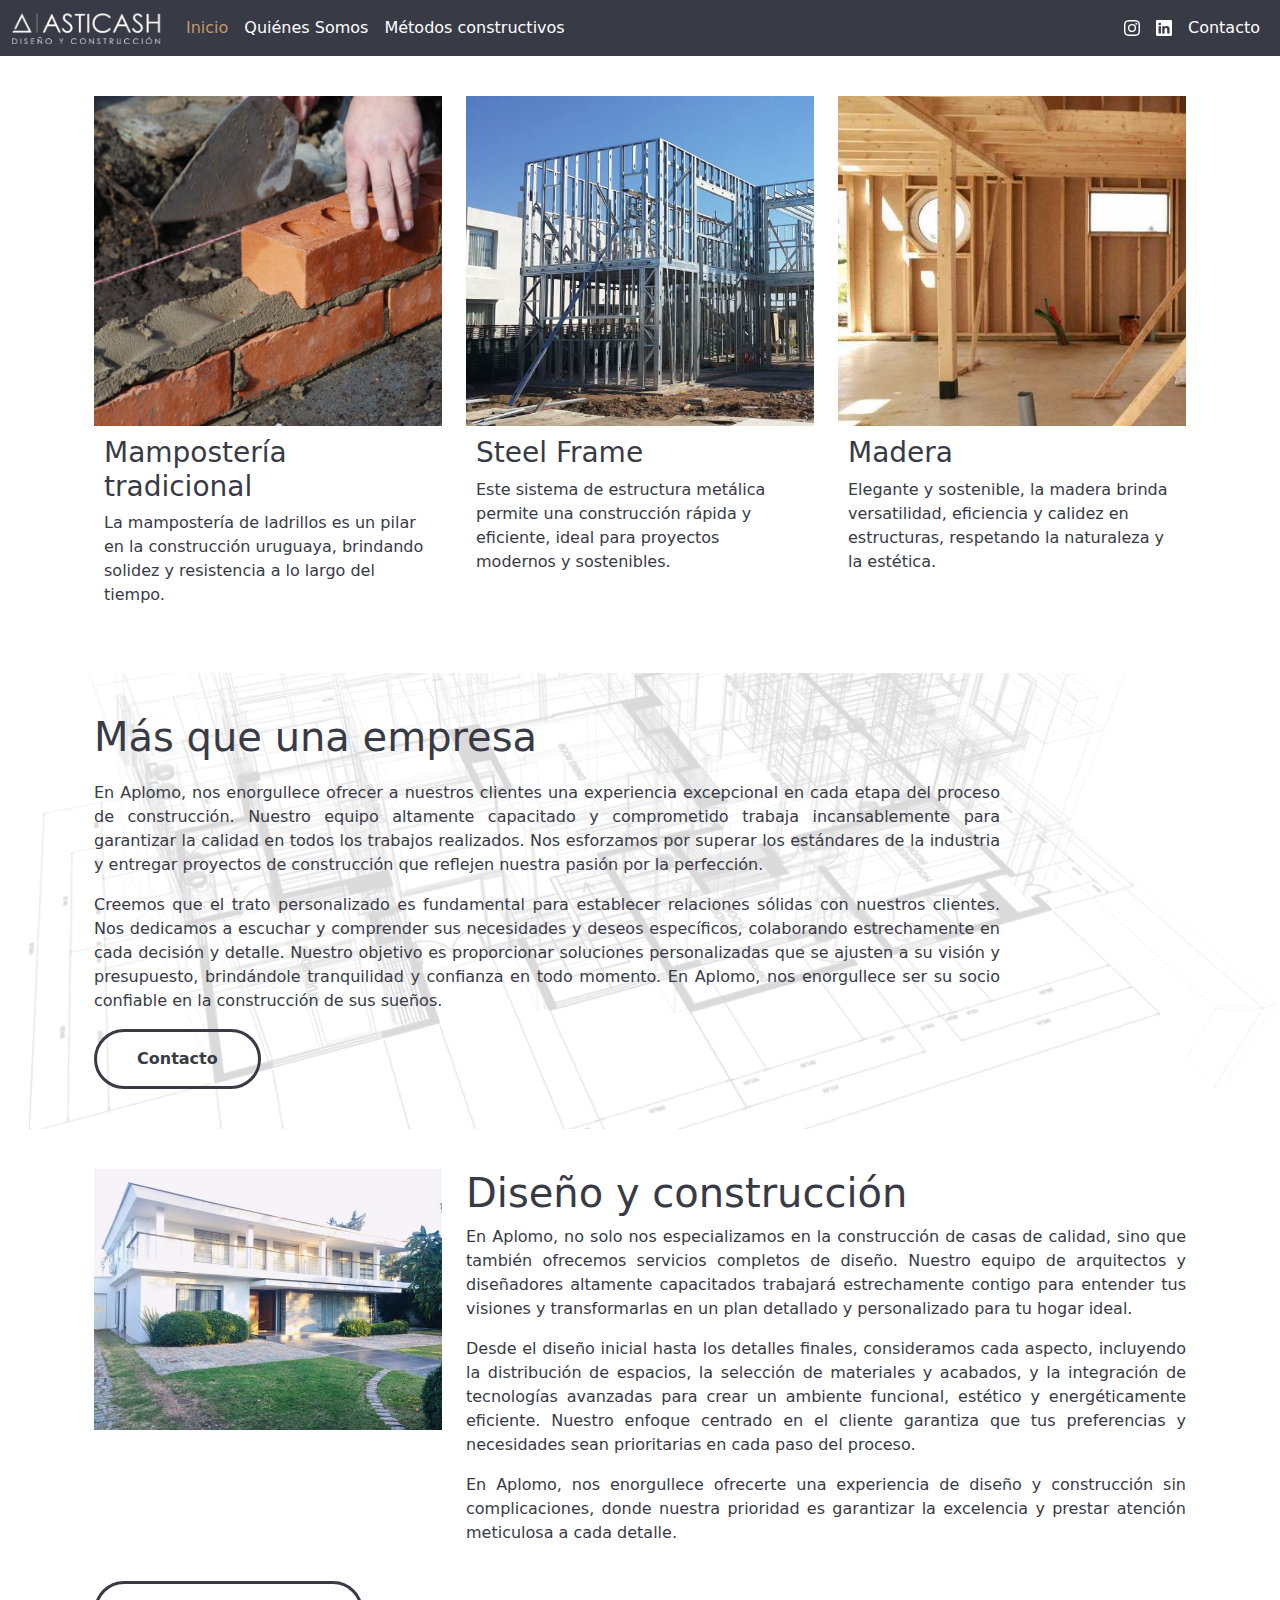
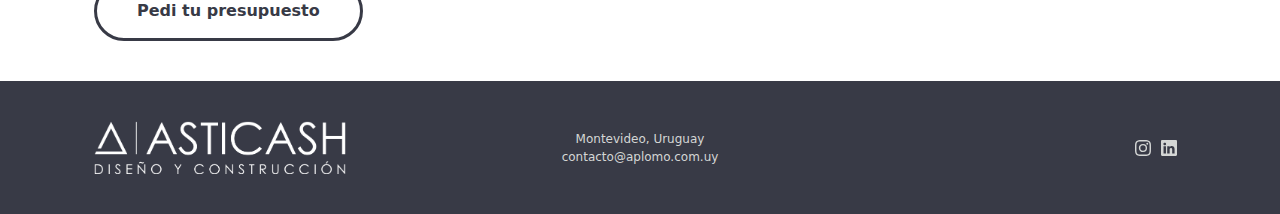
<file: web/index.html>
<!DOCTYPE html>
<html lang="en">
<head>
    <meta charset="UTF-8">
    <meta name="viewport" content="width=device-width, initial-scale=1.0">
    <title>Aplomo - Diseño y Construcción</title>
    <link rel="stylesheet" href="css\bootstrap\bootstrap.min.css">
    <link rel="stylesheet" href="css\prueba-css.css">
</head>
<body>
    <nav class="navbar navbar-expand-lg bg-navbar">
        <div class="container-fluid">
          <a class="navbar-brand logo" href="#">
            <img src="logos/Asticash-white.png" alt="Logo" width="150px">
          </a>
          <button class="navbar-toggler boton-menu" type="button" data-bs-toggle="collapse" data-bs-target="#navbarNavAltMarkup" aria-controls="navbarNavAltMarkup" aria-expanded="false" aria-label="Toggle navigation">
            <span class="navbar-toggler-icon"></span>
          </button>
          <div class="collapse navbar-collapse navbar-aplomo" id="navbarNavAltMarkup">
            <div class="navbar-nav navbar-izq">
              <a class="nav-link active" aria-current="page" href="index.html">Inicio</a>
              <a class="nav-link" href="quienes-somos.html">Quiénes Somos</a>
              <a class="nav-link" href="metodos-constructivos.html">Métodos constructivos</a>
            </div>
            <div class="navbar-nav navbar-der">
                <a class="nav-link social ig" href="#">
                    <svg xmlns="http://www.w3.org/2000/svg" width="16" height="16" fill="currentColor" class="bi bi-instagram" viewBox="0 0 16 16">
                        <path d="M8 0C5.829 0 5.556.01 4.703.048 3.85.088 3.269.222 2.76.42a3.917 3.917 0 0 0-1.417.923A3.927 3.927 0 0 0 .42 2.76C.222 3.268.087 3.85.048 4.7.01 5.555 0 5.827 0 8.001c0 2.172.01 2.444.048 3.297.04.852.174 1.433.372 1.942.205.526.478.972.923 1.417.444.445.89.719 1.416.923.51.198 1.09.333 1.942.372C5.555 15.99 5.827 16 8 16s2.444-.01 3.298-.048c.851-.04 1.434-.174 1.943-.372a3.916 3.916 0 0 0 1.416-.923c.445-.445.718-.891.923-1.417.197-.509.332-1.09.372-1.942C15.99 10.445 16 10.173 16 8s-.01-2.445-.048-3.299c-.04-.851-.175-1.433-.372-1.941a3.926 3.926 0 0 0-.923-1.417A3.911 3.911 0 0 0 13.24.42c-.51-.198-1.092-.333-1.943-.372C10.443.01 10.172 0 7.998 0h.003zm-.717 1.442h.718c2.136 0 2.389.007 3.232.046.78.035 1.204.166 1.486.275.373.145.64.319.92.599.28.28.453.546.598.92.11.281.24.705.275 1.485.039.843.047 1.096.047 3.231s-.008 2.389-.047 3.232c-.035.78-.166 1.203-.275 1.485a2.47 2.47 0 0 1-.599.919c-.28.28-.546.453-.92.598-.28.11-.704.24-1.485.276-.843.038-1.096.047-3.232.047s-2.39-.009-3.233-.047c-.78-.036-1.203-.166-1.485-.276a2.478 2.478 0 0 1-.92-.598 2.48 2.48 0 0 1-.6-.92c-.109-.281-.24-.705-.275-1.485-.038-.843-.046-1.096-.046-3.233 0-2.136.008-2.388.046-3.231.036-.78.166-1.204.276-1.486.145-.373.319-.64.599-.92.28-.28.546-.453.92-.598.282-.11.705-.24 1.485-.276.738-.034 1.024-.044 2.515-.045v.002zm4.988 1.328a.96.96 0 1 0 0 1.92.96.96 0 0 0 0-1.92zm-4.27 1.122a4.109 4.109 0 1 0 0 8.217 4.109 4.109 0 0 0 0-8.217zm0 1.441a2.667 2.667 0 1 1 0 5.334 2.667 2.667 0 0 1 0-5.334z"/>
                    </svg>
                    <span class="d-sm-block d-lg-none">Instagram</span>
                </a>
                <a class="nav-link social ln" href="#">
                    <svg xmlns="http://www.w3.org/2000/svg" width="16" height="16" fill="currentColor" class="bi bi-linkedin" viewBox="0 0 16 16">
                        <path d="M0 1.146C0 .513.526 0 1.175 0h13.65C15.474 0 16 .513 16 1.146v13.708c0 .633-.526 1.146-1.175 1.146H1.175C.526 16 0 15.487 0 14.854V1.146zm4.943 12.248V6.169H2.542v7.225h2.401zm-1.2-8.212c.837 0 1.358-.554 1.358-1.248-.015-.709-.52-1.248-1.342-1.248-.822 0-1.359.54-1.359 1.248 0 .694.521 1.248 1.327 1.248h.016zm4.908 8.212V9.359c0-.216.016-.432.08-.586.173-.431.568-.878 1.232-.878.869 0 1.216.662 1.216 1.634v3.865h2.401V9.25c0-2.22-1.184-3.252-2.764-3.252-1.274 0-1.845.7-2.165 1.193v.025h-.016a5.54 5.54 0 0 1 .016-.025V6.169h-2.4c.03.678 0 7.225 0 7.225h2.4z"/>
                    </svg>
                    <span class="d-sm-block d-lg-none">Linkedin</span>
                </a>                
                <a class="nav-link" href="contacto.html">Contacto</a>
            </div>
          </div>
        </div>
    </nav>
    <div class="container-fluid sistemas-constructivos">
        <div class="container">
            <div class="row">
                <div class="col-sm-12 col-md-4 mb-4 mb-md-0">
                    <div class="servicios">
                        <a href="metodos-constructivos.html#mamposteria">
                            <div class="img-mamposteria">
                                <img src="img/img-mamposteria7.jpg" alt="">    
                            </div>
                            <div class="servicios-textos">
                                <h3>Mampostería tradicional</h3>
                                <p>La mampostería de ladrillos es un pilar en la construcción uruguaya, brindando solidez y resistencia a lo largo del tiempo.</p>
                            </div>                           
                        </a>
                    </div>
                </div>
                <div class="col-sm-12 col-md-4 mb-4 mb-md-0">
                    <div class="servicios">
                        <a href="metodos-constructivos.html#steel-frame">
                            <div class="img-steel">
                                <img src="img/img-steel1.jpg" alt="">    
                            </div>
                            <div class="servicios-textos">
                                <h3>Steel Frame</h3>
                                <p>Este sistema de estructura metálica permite una construcción rápida y eficiente, ideal para proyectos modernos y sostenibles.</p>
                            </div>                            
                        </a>
                    </div>
                </div>
                <div class="col-sm-12 col-md-4 mb-4 mb-md-0">
                    <div class="servicios">
                        <a href="metodos-constructivos.html#madera">
                            <div class="img-madera">
                                <img src="img/img-madera2.jpg" alt="">    
                            </div>
                            <div class="servicios-textos">
                                <h3>Madera</h3>
                                <p>Elegante y sostenible, la madera brinda versatilidad, eficiencia y calidez en estructuras, respetando la naturaleza y la estética.</p>
                            </div>                            
                        </a>
                    </div>
                </div>
            </div>
        </div>        
    </div>
    <div class="container-fluid eslogan">
        <div class="container">
            <div class="row">
                <div class="col-sm-12 col-md-12 col-lg-10 eslogan-txt">
                    <h1>Más que una empresa</h1>
                    <p>En Aplomo, nos enorgullece ofrecer a nuestros clientes una experiencia excepcional en cada etapa del proceso de construcción. Nuestro equipo altamente capacitado y comprometido trabaja incansablemente para garantizar la calidad en todos los trabajos realizados. Nos esforzamos por superar los estándares de la industria y entregar proyectos de construcción que reflejen nuestra pasión por la perfección.</p>
                    <p>Creemos que el trato personalizado es fundamental para establecer relaciones sólidas con nuestros clientes. Nos dedicamos a escuchar y comprender sus necesidades y deseos específicos, colaborando estrechamente en cada decisión y detalle. Nuestro objetivo es proporcionar soluciones personalizadas que se ajusten a su visión y presupuesto, brindándole tranquilidad y confianza en todo momento. En Aplomo, nos enorgullece ser su socio confiable en la construcción de sus sueños.</p>
                </div>
            </div>
            <div class="row">
                <div class="col-sm-12 col-md-6">
                    <a href="contacto.html"><button type="button" class="btn btn-contacto" href="contacto.html">Contacto</button></a>
                </div>
            </div>
        </div>
    </div>
    <div class="container-fluid asesoramiento">
        <div class="container">
            <div class="row">
                <div class="col-sm-12 col-md-12 col-lg-4">
                    <img src="img/casa4.jpg" alt="">
                </div>
                <div class="col-sm-12 col-md-12 col-lg-8 asesoramiento-texto">
                    <h1>Diseño y construcción</h1>
                    <p>En Aplomo, no solo nos especializamos en la construcción de casas de calidad, sino que también ofrecemos servicios completos de diseño. Nuestro equipo de arquitectos y diseñadores altamente capacitados trabajará estrechamente contigo para entender tus visiones y transformarlas en un plan detallado y personalizado para tu hogar ideal.</p>
                    <p>Desde el diseño inicial hasta los detalles finales, consideramos cada aspecto, incluyendo la distribución de espacios, la selección de materiales y acabados, y la integración de tecnologías avanzadas para crear un ambiente funcional, estético y energéticamente eficiente. Nuestro enfoque centrado en el cliente garantiza que tus preferencias y necesidades sean prioritarias en cada paso del proceso.</p>
                    <p>En Aplomo, nos enorgullece ofrecerte una experiencia de diseño y construcción sin complicaciones, donde nuestra prioridad es garantizar la excelencia y prestar atención meticulosa a cada detalle.</p>
                </div>
            </div>   
            <div class="row row-boton">
                <div class="col-sm-12 col-md-6">
                    <a href="contacto.html"><button type="button" class="btn btn-contacto">Pedi tu presupuesto</button></a>
                </div>
            </div>
        </div>
    </div>
    <div class="container-fluid footer">
        <div class="container">
          <div class="row">
            <div class="col-sm-12 col-md-4 col-lg-3">
              <img src="logos/Asticash-white.png" alt="Asticash">
            </div>
            <div class="col-sm-12 col-md-4 col-lg-6 footer-info">
              <p>Montevideo, Uruguay</p>
              <a href="mailto:contacto@aplomo.com.uy">contacto@aplomo.com.uy</a>
            </div>
            <div class="col-sm-12 col-md-4 col-lg-3 footer-social">
              <div class="footer-links">
                <a class="nav-link ig" href="#">
                  <svg xmlns="http://www.w3.org/2000/svg" width="16" height="16" fill="currentColor" class="bi bi-instagram" viewBox="0 0 16 16">
                      <path d="M8 0C5.829 0 5.556.01 4.703.048 3.85.088 3.269.222 2.76.42a3.917 3.917 0 0 0-1.417.923A3.927 3.927 0 0 0 .42 2.76C.222 3.268.087 3.85.048 4.7.01 5.555 0 5.827 0 8.001c0 2.172.01 2.444.048 3.297.04.852.174 1.433.372 1.942.205.526.478.972.923 1.417.444.445.89.719 1.416.923.51.198 1.09.333 1.942.372C5.555 15.99 5.827 16 8 16s2.444-.01 3.298-.048c.851-.04 1.434-.174 1.943-.372a3.916 3.916 0 0 0 1.416-.923c.445-.445.718-.891.923-1.417.197-.509.332-1.09.372-1.942C15.99 10.445 16 10.173 16 8s-.01-2.445-.048-3.299c-.04-.851-.175-1.433-.372-1.941a3.926 3.926 0 0 0-.923-1.417A3.911 3.911 0 0 0 13.24.42c-.51-.198-1.092-.333-1.943-.372C10.443.01 10.172 0 7.998 0h.003zm-.717 1.442h.718c2.136 0 2.389.007 3.232.046.78.035 1.204.166 1.486.275.373.145.64.319.92.599.28.28.453.546.598.92.11.281.24.705.275 1.485.039.843.047 1.096.047 3.231s-.008 2.389-.047 3.232c-.035.78-.166 1.203-.275 1.485a2.47 2.47 0 0 1-.599.919c-.28.28-.546.453-.92.598-.28.11-.704.24-1.485.276-.843.038-1.096.047-3.232.047s-2.39-.009-3.233-.047c-.78-.036-1.203-.166-1.485-.276a2.478 2.478 0 0 1-.92-.598 2.48 2.48 0 0 1-.6-.92c-.109-.281-.24-.705-.275-1.485-.038-.843-.046-1.096-.046-3.233 0-2.136.008-2.388.046-3.231.036-.78.166-1.204.276-1.486.145-.373.319-.64.599-.92.28-.28.546-.453.92-.598.282-.11.705-.24 1.485-.276.738-.034 1.024-.044 2.515-.045v.002zm4.988 1.328a.96.96 0 1 0 0 1.92.96.96 0 0 0 0-1.92zm-4.27 1.122a4.109 4.109 0 1 0 0 8.217 4.109 4.109 0 0 0 0-8.217zm0 1.441a2.667 2.667 0 1 1 0 5.334 2.667 2.667 0 0 1 0-5.334z"/>
                  </svg>
                </a>
                <a class="nav-link ln" href="#">
                    <svg xmlns="http://www.w3.org/2000/svg" width="16" height="16" fill="currentColor" class="bi bi-linkedin" viewBox="0 0 16 16">
                        <path d="M0 1.146C0 .513.526 0 1.175 0h13.65C15.474 0 16 .513 16 1.146v13.708c0 .633-.526 1.146-1.175 1.146H1.175C.526 16 0 15.487 0 14.854V1.146zm4.943 12.248V6.169H2.542v7.225h2.401zm-1.2-8.212c.837 0 1.358-.554 1.358-1.248-.015-.709-.52-1.248-1.342-1.248-.822 0-1.359.54-1.359 1.248 0 .694.521 1.248 1.327 1.248h.016zm4.908 8.212V9.359c0-.216.016-.432.08-.586.173-.431.568-.878 1.232-.878.869 0 1.216.662 1.216 1.634v3.865h2.401V9.25c0-2.22-1.184-3.252-2.764-3.252-1.274 0-1.845.7-2.165 1.193v.025h-.016a5.54 5.54 0 0 1 .016-.025V6.169h-2.4c.03.678 0 7.225 0 7.225h2.4z"/>
                    </svg>
                </a>  
              </div>
            </div>
          </div>
        </div>
    </div>
<script src="https://cdn.jsdelivr.net/npm/bootstrap@5.3.0/dist/js/bootstrap.bundle.min.js" integrity="sha384-geWF76RCwLtnZ8qwWowPQNguL3RmwHVBC9FhGdlKrxdiJJigb/j/68SIy3Te4Bkz" crossorigin="anonymous"></script>
</body>
</html>
</file>
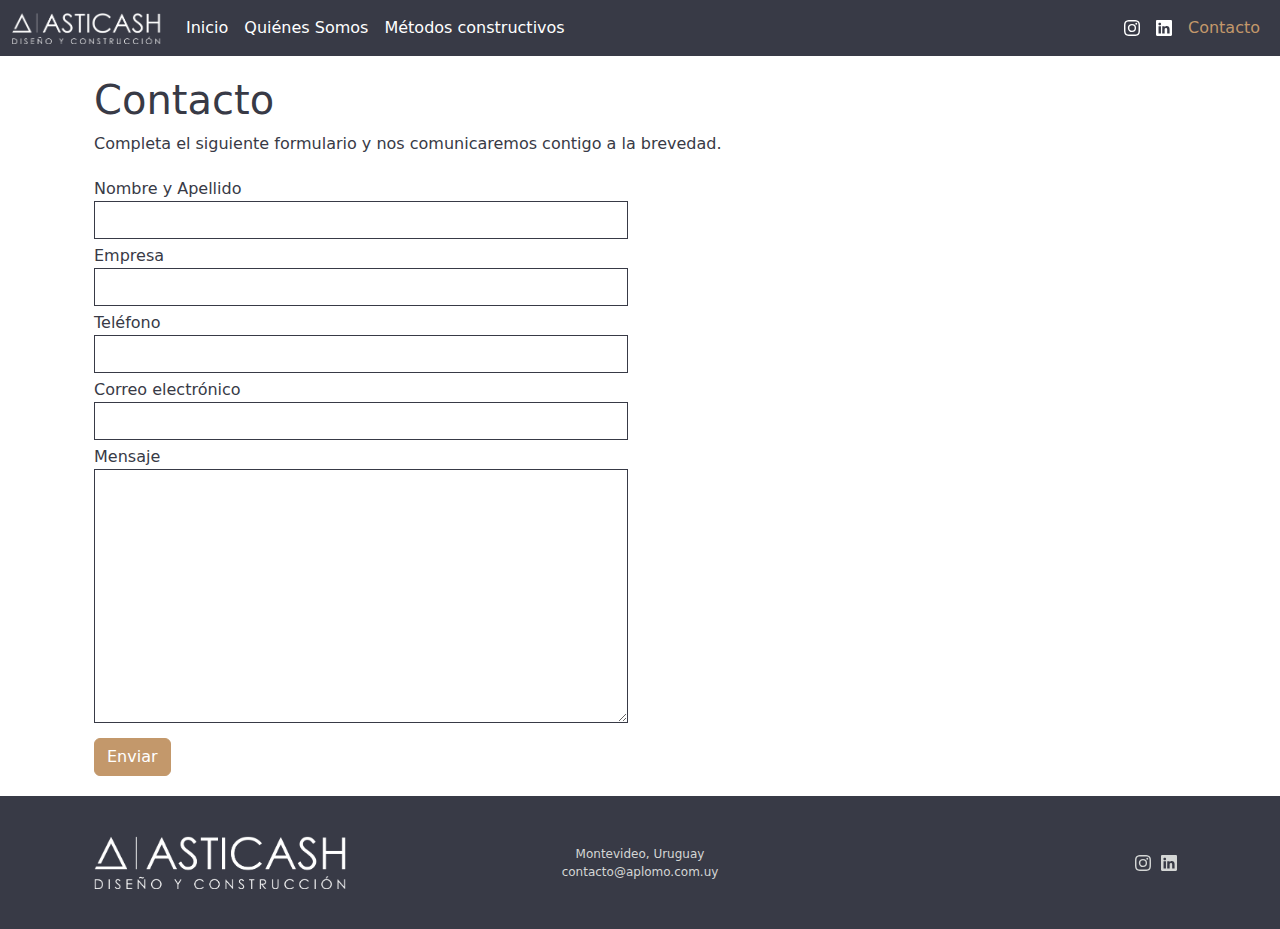
<file: web/contacto.html>
<!DOCTYPE html>
<html lang="en">
<head>
    <meta charset="UTF-8">
    <meta name="viewport" content="width=device-width, initial-scale=1.0">
    <title>Aplomo - Contacto</title>
    <link rel="stylesheet" href="css\bootstrap\bootstrap.min.css">
    <link rel="stylesheet" href="css\prueba-css.css">
</head>
<body>
    <nav class="navbar navbar-expand-lg bg-navbar">
        <div class="container-fluid">
          <a class="navbar-brand logo" href="#">
            <img src="logos/Asticash-white.png" alt="Logo" width="150px">
          </a>
          <button class="navbar-toggler boton-menu" type="button" data-bs-toggle="collapse" data-bs-target="#navbarNavAltMarkup" aria-controls="navbarNavAltMarkup" aria-expanded="false" aria-label="Toggle navigation">
            <span class="navbar-toggler-icon"></span>
          </button>
          <div class="collapse navbar-collapse navbar-aplomo" id="navbarNavAltMarkup">
            <div class="navbar-nav">
              <a class="nav-link" href="index.html">Inicio</a>
              <a class="nav-link" href="quienes-somos.html">Quiénes Somos</a>
              <a class="nav-link" href="metodos-constructivos.html">Métodos constructivos</a>
            </div>
          </div>
          <div class="collapse navbar-collapse" id="navbarNavAltMarkup">
            <div class="navbar-nav ms-auto">
                <a class="nav-link social ig" href="#">
                    <svg xmlns="http://www.w3.org/2000/svg" width="16" height="16" fill="currentColor" class="bi bi-instagram" viewBox="0 0 16 16">
                        <path d="M8 0C5.829 0 5.556.01 4.703.048 3.85.088 3.269.222 2.76.42a3.917 3.917 0 0 0-1.417.923A3.927 3.927 0 0 0 .42 2.76C.222 3.268.087 3.85.048 4.7.01 5.555 0 5.827 0 8.001c0 2.172.01 2.444.048 3.297.04.852.174 1.433.372 1.942.205.526.478.972.923 1.417.444.445.89.719 1.416.923.51.198 1.09.333 1.942.372C5.555 15.99 5.827 16 8 16s2.444-.01 3.298-.048c.851-.04 1.434-.174 1.943-.372a3.916 3.916 0 0 0 1.416-.923c.445-.445.718-.891.923-1.417.197-.509.332-1.09.372-1.942C15.99 10.445 16 10.173 16 8s-.01-2.445-.048-3.299c-.04-.851-.175-1.433-.372-1.941a3.926 3.926 0 0 0-.923-1.417A3.911 3.911 0 0 0 13.24.42c-.51-.198-1.092-.333-1.943-.372C10.443.01 10.172 0 7.998 0h.003zm-.717 1.442h.718c2.136 0 2.389.007 3.232.046.78.035 1.204.166 1.486.275.373.145.64.319.92.599.28.28.453.546.598.92.11.281.24.705.275 1.485.039.843.047 1.096.047 3.231s-.008 2.389-.047 3.232c-.035.78-.166 1.203-.275 1.485a2.47 2.47 0 0 1-.599.919c-.28.28-.546.453-.92.598-.28.11-.704.24-1.485.276-.843.038-1.096.047-3.232.047s-2.39-.009-3.233-.047c-.78-.036-1.203-.166-1.485-.276a2.478 2.478 0 0 1-.92-.598 2.48 2.48 0 0 1-.6-.92c-.109-.281-.24-.705-.275-1.485-.038-.843-.046-1.096-.046-3.233 0-2.136.008-2.388.046-3.231.036-.78.166-1.204.276-1.486.145-.373.319-.64.599-.92.28-.28.546-.453.92-.598.282-.11.705-.24 1.485-.276.738-.034 1.024-.044 2.515-.045v.002zm4.988 1.328a.96.96 0 1 0 0 1.92.96.96 0 0 0 0-1.92zm-4.27 1.122a4.109 4.109 0 1 0 0 8.217 4.109 4.109 0 0 0 0-8.217zm0 1.441a2.667 2.667 0 1 1 0 5.334 2.667 2.667 0 0 1 0-5.334z"/>
                    </svg>
                    <span class="d-sm-block d-md-none">Instagram</span>
                </a>
                <a class="nav-link social ln" href="#">
                    <svg xmlns="http://www.w3.org/2000/svg" width="16" height="16" fill="currentColor" class="bi bi-linkedin" viewBox="0 0 16 16">
                        <path d="M0 1.146C0 .513.526 0 1.175 0h13.65C15.474 0 16 .513 16 1.146v13.708c0 .633-.526 1.146-1.175 1.146H1.175C.526 16 0 15.487 0 14.854V1.146zm4.943 12.248V6.169H2.542v7.225h2.401zm-1.2-8.212c.837 0 1.358-.554 1.358-1.248-.015-.709-.52-1.248-1.342-1.248-.822 0-1.359.54-1.359 1.248 0 .694.521 1.248 1.327 1.248h.016zm4.908 8.212V9.359c0-.216.016-.432.08-.586.173-.431.568-.878 1.232-.878.869 0 1.216.662 1.216 1.634v3.865h2.401V9.25c0-2.22-1.184-3.252-2.764-3.252-1.274 0-1.845.7-2.165 1.193v.025h-.016a5.54 5.54 0 0 1 .016-.025V6.169h-2.4c.03.678 0 7.225 0 7.225h2.4z"/>
                    </svg>
                    <span class="d-sm-block d-md-none">Linkedin</span>
                </a>                
                <a class="nav-link active" aria-current="page" href="contacto.html">Contacto</a>
            </div>
          </div>
        </div>
    </nav>
    <div class="container-fluid contact-page">
      <div class="container">
        <div class="row">
          <div class="col-sm-12 col-md-12 col-lg-12">
            <h1>Contacto</h1>
            <p>Completa el siguiente formulario y nos comunicaremos contigo a la brevedad.</p>
          </div>
          <div class="col-sm-12 col-md-12 col-lg-6">
            <div class="formulario">
              <form action="enviar-mail.php" method="POST">
                <div class="form-group">
                  <label for="nombre">Nombre y Apellido</label>
                  <input type="text" class="form-control form-control-contacto" id="nombre" name="nombre" required>
                </div>
                <div class="form-group">
                  <label for="empresa">Empresa</label>
                  <input type="text" class="form-control form-control-contacto" id="empresa" name="empresa">
                </div>
                <div class="form-group">
                  <label for="telefono">Teléfono</label>
                  <input type="text" class="form-control form-control-contacto" id="telefono" name="telefono" required>
                </div>                
                <div class="form-group">
                  <label for="correo">Correo electrónico</label>
                  <input type="email" class="form-control form-control-contacto" id="email" name="email" required>
                </div>
                <div class="form-group">
                  <label for="mensaje">Mensaje</label>
                  <textarea class="form-control form-control-contacto" id="mensaje" rows="10" name="mensaje" required></textarea>
                </div>
                <div class="boton-enviar">
                  <button type="submit" class="btn btn-enviar">Enviar</button>
                </div>
              </form>
            </div>
          </div>
        </div>
      </div>
    </div>
    <div class="container-fluid footer">
      <div class="container">
        <div class="row">
          <div class="col-sm-12 col-md-4 col-lg-3">
            <img src="logos/Asticash-white.png" alt="Asticash">
          </div>
          <div class="col-sm-12 col-md-4 col-lg-6 footer-info">
            <p>Montevideo, Uruguay</p>
            <a href="mailto:contacto@aplomo.com.uy">contacto@aplomo.com.uy</a>
          </div>
          <div class="col-sm-12 col-md-4 col-lg-3 footer-social">
            <div class="footer-links">
              <a class="nav-link ig" href="#">
                <svg xmlns="http://www.w3.org/2000/svg" width="16" height="16" fill="currentColor" class="bi bi-instagram" viewBox="0 0 16 16">
                    <path d="M8 0C5.829 0 5.556.01 4.703.048 3.85.088 3.269.222 2.76.42a3.917 3.917 0 0 0-1.417.923A3.927 3.927 0 0 0 .42 2.76C.222 3.268.087 3.85.048 4.7.01 5.555 0 5.827 0 8.001c0 2.172.01 2.444.048 3.297.04.852.174 1.433.372 1.942.205.526.478.972.923 1.417.444.445.89.719 1.416.923.51.198 1.09.333 1.942.372C5.555 15.99 5.827 16 8 16s2.444-.01 3.298-.048c.851-.04 1.434-.174 1.943-.372a3.916 3.916 0 0 0 1.416-.923c.445-.445.718-.891.923-1.417.197-.509.332-1.09.372-1.942C15.99 10.445 16 10.173 16 8s-.01-2.445-.048-3.299c-.04-.851-.175-1.433-.372-1.941a3.926 3.926 0 0 0-.923-1.417A3.911 3.911 0 0 0 13.24.42c-.51-.198-1.092-.333-1.943-.372C10.443.01 10.172 0 7.998 0h.003zm-.717 1.442h.718c2.136 0 2.389.007 3.232.046.78.035 1.204.166 1.486.275.373.145.64.319.92.599.28.28.453.546.598.92.11.281.24.705.275 1.485.039.843.047 1.096.047 3.231s-.008 2.389-.047 3.232c-.035.78-.166 1.203-.275 1.485a2.47 2.47 0 0 1-.599.919c-.28.28-.546.453-.92.598-.28.11-.704.24-1.485.276-.843.038-1.096.047-3.232.047s-2.39-.009-3.233-.047c-.78-.036-1.203-.166-1.485-.276a2.478 2.478 0 0 1-.92-.598 2.48 2.48 0 0 1-.6-.92c-.109-.281-.24-.705-.275-1.485-.038-.843-.046-1.096-.046-3.233 0-2.136.008-2.388.046-3.231.036-.78.166-1.204.276-1.486.145-.373.319-.64.599-.92.28-.28.546-.453.92-.598.282-.11.705-.24 1.485-.276.738-.034 1.024-.044 2.515-.045v.002zm4.988 1.328a.96.96 0 1 0 0 1.92.96.96 0 0 0 0-1.92zm-4.27 1.122a4.109 4.109 0 1 0 0 8.217 4.109 4.109 0 0 0 0-8.217zm0 1.441a2.667 2.667 0 1 1 0 5.334 2.667 2.667 0 0 1 0-5.334z"/>
                </svg>
              </a>
              <a class="nav-link ln" href="#">
                  <svg xmlns="http://www.w3.org/2000/svg" width="16" height="16" fill="currentColor" class="bi bi-linkedin" viewBox="0 0 16 16">
                      <path d="M0 1.146C0 .513.526 0 1.175 0h13.65C15.474 0 16 .513 16 1.146v13.708c0 .633-.526 1.146-1.175 1.146H1.175C.526 16 0 15.487 0 14.854V1.146zm4.943 12.248V6.169H2.542v7.225h2.401zm-1.2-8.212c.837 0 1.358-.554 1.358-1.248-.015-.709-.52-1.248-1.342-1.248-.822 0-1.359.54-1.359 1.248 0 .694.521 1.248 1.327 1.248h.016zm4.908 8.212V9.359c0-.216.016-.432.08-.586.173-.431.568-.878 1.232-.878.869 0 1.216.662 1.216 1.634v3.865h2.401V9.25c0-2.22-1.184-3.252-2.764-3.252-1.274 0-1.845.7-2.165 1.193v.025h-.016a5.54 5.54 0 0 1 .016-.025V6.169h-2.4c.03.678 0 7.225 0 7.225h2.4z"/>
                  </svg>
              </a>  
            </div>
          </div>
        </div>
      </div>
    </div>
<script src="https://cdn.jsdelivr.net/npm/bootstrap@5.3.0/dist/js/bootstrap.bundle.min.js" integrity="sha384-geWF76RCwLtnZ8qwWowPQNguL3RmwHVBC9FhGdlKrxdiJJigb/j/68SIy3Te4Bkz" crossorigin="anonymous"></script>
</body>
</html>
</file>
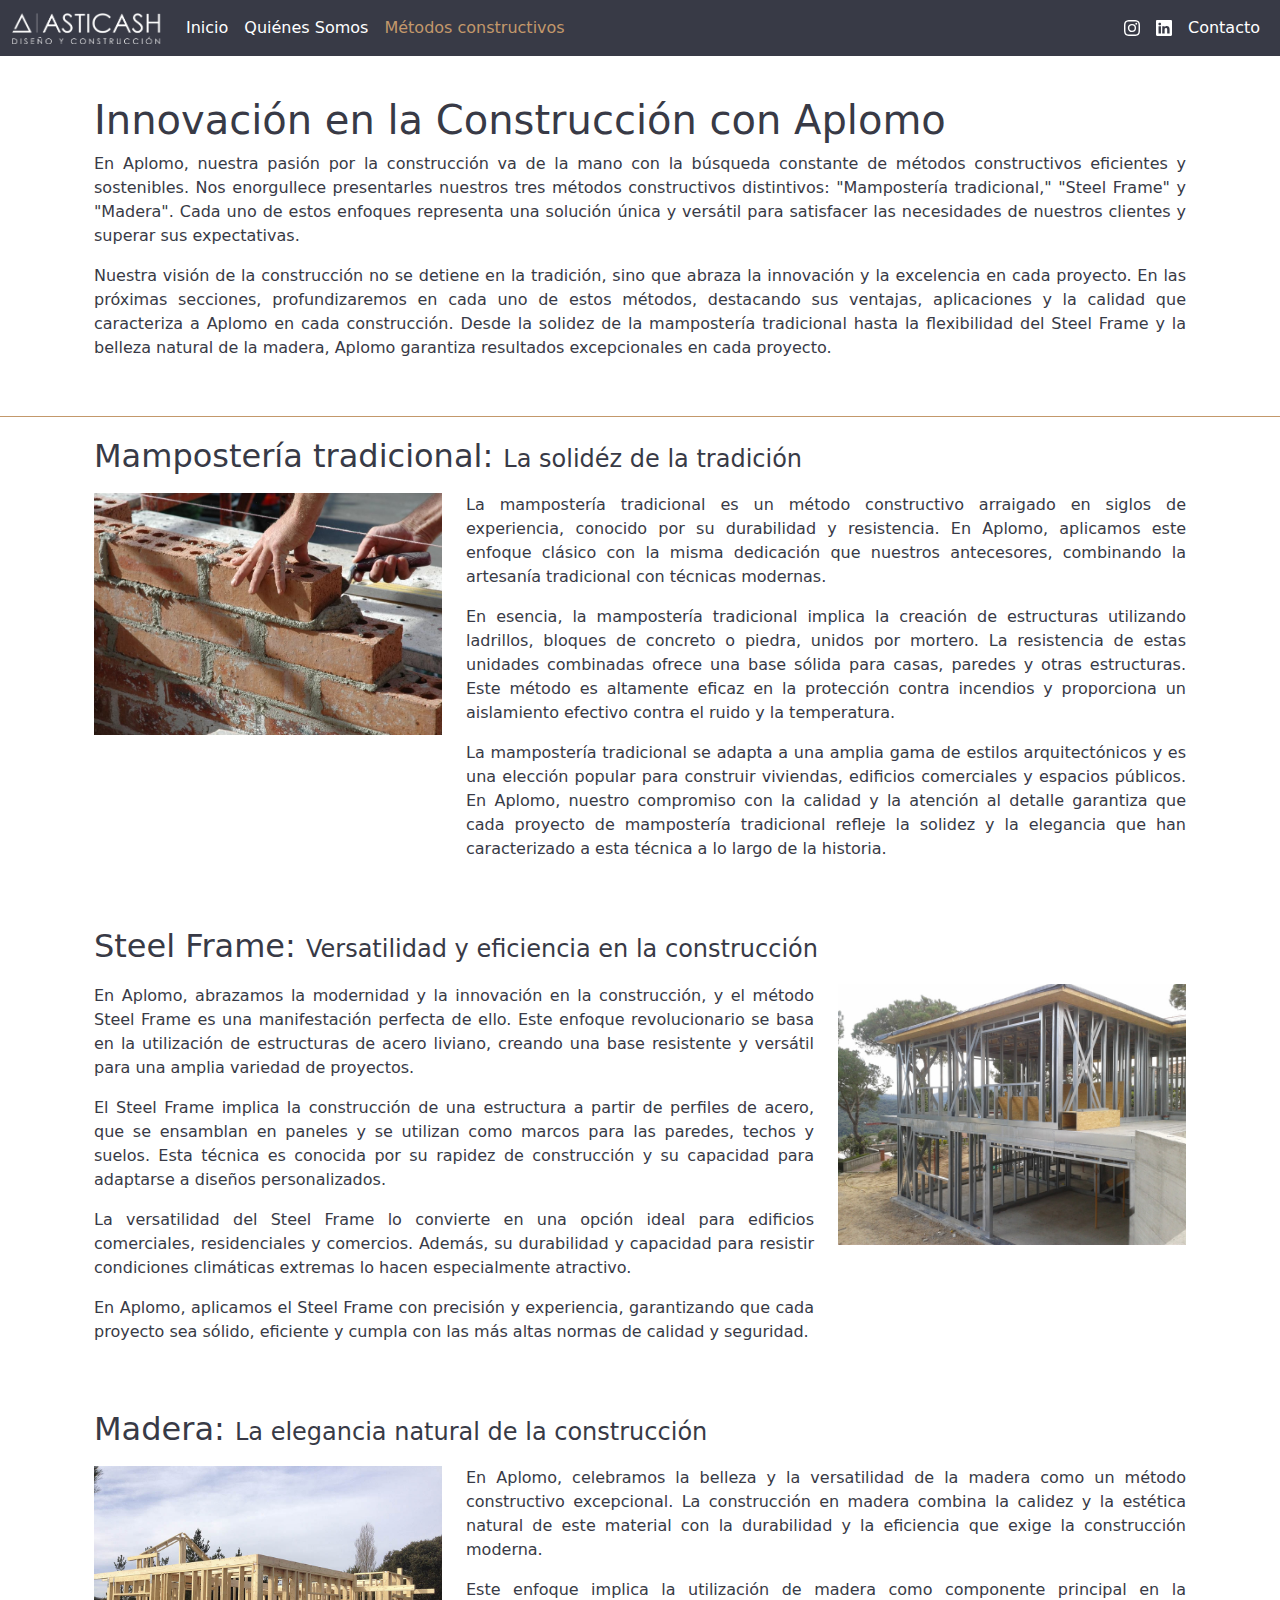
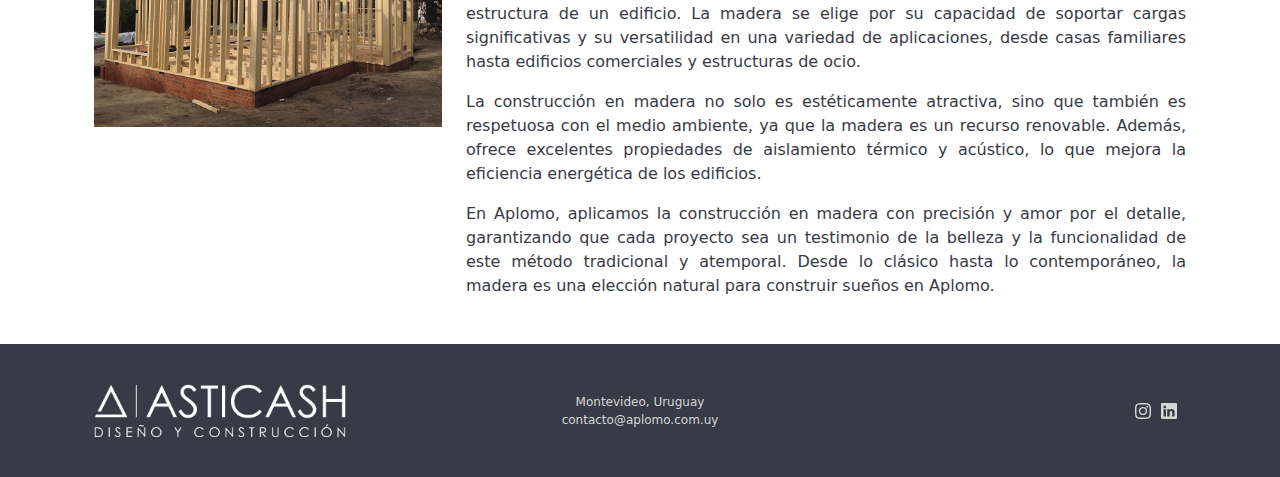
<file: web/metodos-constructivos.html>
<!DOCTYPE html>
<html lang="en">
<head>
    <meta charset="UTF-8">
    <meta name="viewport" content="width=device-width, initial-scale=1.0">
    <title>Aplomo - Métodos Constructivos</title>
    <link rel="stylesheet" href="css\bootstrap\bootstrap.min.css">
    <link rel="stylesheet" href="css\prueba-css.css">
</head>
<body>
    <nav class="navbar navbar-expand-lg bg-navbar">
        <div class="container-fluid">
          <a class="navbar-brand logo" href="#">
            <img src="logos/Asticash-white.png" alt="Logo" width="150px">
          </a>
          <button class="navbar-toggler boton-menu" type="button" data-bs-toggle="collapse" data-bs-target="#navbarNavAltMarkup" aria-controls="navbarNavAltMarkup" aria-expanded="false" aria-label="Toggle navigation">
            <span class="navbar-toggler-icon"></span>
          </button>
          <div class="collapse navbar-collapse navbar-aplomo" id="navbarNavAltMarkup">
            <div class="navbar-nav">
              <a class="nav-link" href="index.html">Inicio</a>
              <a class="nav-link" aria-current="page" href="quienes-somos.html">Quiénes Somos</a>
              <a class="nav-link active" href="metodos-constructivos.html">Métodos constructivos</a>
            </div>
          </div>
          <div class="collapse navbar-collapse" id="navbarNavAltMarkup">
            <div class="navbar-nav ms-auto">
                <a class="nav-link social ig" href="#">
                    <svg xmlns="http://www.w3.org/2000/svg" width="16" height="16" fill="currentColor" class="bi bi-instagram" viewBox="0 0 16 16">
                        <path d="M8 0C5.829 0 5.556.01 4.703.048 3.85.088 3.269.222 2.76.42a3.917 3.917 0 0 0-1.417.923A3.927 3.927 0 0 0 .42 2.76C.222 3.268.087 3.85.048 4.7.01 5.555 0 5.827 0 8.001c0 2.172.01 2.444.048 3.297.04.852.174 1.433.372 1.942.205.526.478.972.923 1.417.444.445.89.719 1.416.923.51.198 1.09.333 1.942.372C5.555 15.99 5.827 16 8 16s2.444-.01 3.298-.048c.851-.04 1.434-.174 1.943-.372a3.916 3.916 0 0 0 1.416-.923c.445-.445.718-.891.923-1.417.197-.509.332-1.09.372-1.942C15.99 10.445 16 10.173 16 8s-.01-2.445-.048-3.299c-.04-.851-.175-1.433-.372-1.941a3.926 3.926 0 0 0-.923-1.417A3.911 3.911 0 0 0 13.24.42c-.51-.198-1.092-.333-1.943-.372C10.443.01 10.172 0 7.998 0h.003zm-.717 1.442h.718c2.136 0 2.389.007 3.232.046.78.035 1.204.166 1.486.275.373.145.64.319.92.599.28.28.453.546.598.92.11.281.24.705.275 1.485.039.843.047 1.096.047 3.231s-.008 2.389-.047 3.232c-.035.78-.166 1.203-.275 1.485a2.47 2.47 0 0 1-.599.919c-.28.28-.546.453-.92.598-.28.11-.704.24-1.485.276-.843.038-1.096.047-3.232.047s-2.39-.009-3.233-.047c-.78-.036-1.203-.166-1.485-.276a2.478 2.478 0 0 1-.92-.598 2.48 2.48 0 0 1-.6-.92c-.109-.281-.24-.705-.275-1.485-.038-.843-.046-1.096-.046-3.233 0-2.136.008-2.388.046-3.231.036-.78.166-1.204.276-1.486.145-.373.319-.64.599-.92.28-.28.546-.453.92-.598.282-.11.705-.24 1.485-.276.738-.034 1.024-.044 2.515-.045v.002zm4.988 1.328a.96.96 0 1 0 0 1.92.96.96 0 0 0 0-1.92zm-4.27 1.122a4.109 4.109 0 1 0 0 8.217 4.109 4.109 0 0 0 0-8.217zm0 1.441a2.667 2.667 0 1 1 0 5.334 2.667 2.667 0 0 1 0-5.334z"/>
                    </svg>
                    <span class="d-sm-block d-md-none">Instagram</span>
                </a>
                <a class="nav-link social ln" href="#">
                    <svg xmlns="http://www.w3.org/2000/svg" width="16" height="16" fill="currentColor" class="bi bi-linkedin" viewBox="0 0 16 16">
                        <path d="M0 1.146C0 .513.526 0 1.175 0h13.65C15.474 0 16 .513 16 1.146v13.708c0 .633-.526 1.146-1.175 1.146H1.175C.526 16 0 15.487 0 14.854V1.146zm4.943 12.248V6.169H2.542v7.225h2.401zm-1.2-8.212c.837 0 1.358-.554 1.358-1.248-.015-.709-.52-1.248-1.342-1.248-.822 0-1.359.54-1.359 1.248 0 .694.521 1.248 1.327 1.248h.016zm4.908 8.212V9.359c0-.216.016-.432.08-.586.173-.431.568-.878 1.232-.878.869 0 1.216.662 1.216 1.634v3.865h2.401V9.25c0-2.22-1.184-3.252-2.764-3.252-1.274 0-1.845.7-2.165 1.193v.025h-.016a5.54 5.54 0 0 1 .016-.025V6.169h-2.4c.03.678 0 7.225 0 7.225h2.4z"/>
                    </svg>
                    <span class="d-sm-block d-md-none">Linkedin</span>
                </a>                
                <a class="nav-link" href="contacto.html">Contacto</a>
            </div>
          </div>
        </div>
    </nav>
    <div class="container-fluid metodos-header">
      <div class="container">
        <div class="row">
          <div class="col-sm-12 col-md-12 col-lg-12 h-header">
            <h1>Innovación en la Construcción con Aplomo</h1>
          </div>
          <div class="col-sm-12 col-md-12 col-lg-12">
            <p>En Aplomo, nuestra pasión por la construcción va de la mano con la búsqueda constante de métodos constructivos eficientes y sostenibles. Nos enorgullece presentarles nuestros tres métodos constructivos distintivos: "Mampostería tradicional," "Steel Frame" y "Madera". Cada uno de estos enfoques representa una solución única y versátil para satisfacer las necesidades de nuestros clientes y superar sus expectativas.</p>
            <p>Nuestra visión de la construcción no se detiene en la tradición, sino que abraza la innovación y la excelencia en cada proyecto. En las próximas secciones, profundizaremos en cada uno de estos métodos, destacando sus ventajas, aplicaciones y la calidad que caracteriza a Aplomo en cada construcción. Desde la solidez de la mampostería tradicional hasta la flexibilidad del Steel Frame y la belleza natural de la madera, Aplomo garantiza resultados excepcionales en cada proyecto.</p>
          </div>
        </div>
      </div>

    </div>
    <div class="container-fluid m-mamposteria">
      <div class="container">
        <div class="row">
          <div class="col-sm-12 col-md-12 col-lg-12 m-header">
            <h2 id="mamposteria">Mampostería tradicional: <span class="h4">La solidéz de la tradición</span>  </h2>
          </div>
          <div class="col-sm-12 col-md-4 col-lg-4 m-img">
            <img src="img/img-mamposteria9.jpg" alt="Mampostería">
          </div>
          <div class="col-sm-12 col-md-8 col-lg-8 m-txt">
            <p>La mampostería tradicional es un método constructivo arraigado en siglos de experiencia, conocido por su durabilidad y resistencia. En Aplomo, aplicamos este enfoque clásico con la misma dedicación que nuestros antecesores, combinando la artesanía tradicional con técnicas modernas.</p>
            <p>En esencia, la mampostería tradicional implica la creación de estructuras utilizando ladrillos, bloques de concreto o piedra, unidos por mortero. La resistencia de estas unidades combinadas ofrece una base sólida para casas, paredes y otras estructuras. Este método es altamente eficaz en la protección contra incendios y proporciona un aislamiento efectivo contra el ruido y la temperatura.</p>
            <p>La mampostería tradicional se adapta a una amplia gama de estilos arquitectónicos y es una elección popular para construir viviendas, edificios comerciales y espacios públicos. En Aplomo, nuestro compromiso con la calidad y la atención al detalle garantiza que cada proyecto de mampostería tradicional refleje la solidez y la elegancia que han caracterizado a esta técnica a lo largo de la historia.</p>
          </div>
        </div>
      </div>
    </div>
    <div class="container-fluid m-steel-frame">
      <div class="container">
        <div class="row">
          <div class="col-sm-12 col-md-12 col-lg-12 m-header">
            <h2 id="steel-frame">Steel Frame: <span class="h4">Versatilidad y eficiencia en la construcción</span>  </h2>
          </div>
          <div class="col-xs-12 col-sm-12 d-md-none d-lg-none d-xl-none m-img">
            <img src="img/img-steel3.jpg" alt="Steel Frame">
          </div>
          <div class="col-sm-12 col-md-8 col-lg-8 m-txt">
            <p>En Aplomo, abrazamos la modernidad y la innovación en la construcción, y el método Steel Frame es una manifestación perfecta de ello. Este enfoque revolucionario se basa en la utilización de estructuras de acero liviano, creando una base resistente y versátil para una amplia variedad de proyectos.</p>
            <p>El Steel Frame implica la construcción de una estructura a partir de perfiles de acero, que se ensamblan en paneles y se utilizan como marcos para las paredes, techos y suelos. Esta técnica es conocida por su rapidez de construcción y su capacidad para adaptarse a diseños personalizados.</p>
            <p>La versatilidad del Steel Frame lo convierte en una opción ideal para edificios comerciales, residenciales y comercios. Además, su durabilidad y capacidad para resistir condiciones climáticas extremas lo hacen especialmente atractivo.</p>
            <p>En Aplomo, aplicamos el Steel Frame con precisión y experiencia, garantizando que cada proyecto sea sólido, eficiente y cumpla con las más altas normas de calidad y seguridad.</p>
          </div>
          <div class="d-none d-md-block col-md-4 col-lg-4 m-img">
            <img src="img/img-steel3.jpg" alt="Steel Frame">
          </div>
        </div>
      </div>
    </div>
    <div class="container-fluid m-madera">
      <div class="container">
        <div class="row">
          <div class="col-sm-12 col-md-12 col-lg-12 m-header">
            <h2 id="madera">Madera: <span class="h4">La elegancia natural de la construcción</span>  </h2>
          </div>
          <div class="col-sm-12 col-md-4 col-lg-4 m-img">
            <img src="img/img-madera3.jpg" alt="Madera">
          </div>
          <div class="col-sm-12 col-md-8 col-lg-8 m-txt">
            <p>En Aplomo, celebramos la belleza y la versatilidad de la madera como un método constructivo excepcional. La construcción en madera combina la calidez y la estética natural de este material con la durabilidad y la eficiencia que exige la construcción moderna.</p>
            <p>Este enfoque implica la utilización de madera como componente principal en la estructura de un edificio. La madera se elige por su capacidad de soportar cargas significativas y su versatilidad en una variedad de aplicaciones, desde casas familiares hasta edificios comerciales y estructuras de ocio.</p>
            <p>La construcción en madera no solo es estéticamente atractiva, sino que también es respetuosa con el medio ambiente, ya que la madera es un recurso renovable. Además, ofrece excelentes propiedades de aislamiento térmico y acústico, lo que mejora la eficiencia energética de los edificios.</p>
            <p>En Aplomo, aplicamos la construcción en madera con precisión y amor por el detalle, garantizando que cada proyecto sea un testimonio de la belleza y la funcionalidad de este método tradicional y atemporal. Desde lo clásico hasta lo contemporáneo, la madera es una elección natural para construir sueños en Aplomo.</p>
          </div>
        </div>
      </div>
    </div>
    <div class="container-fluid footer">
      <div class="container">
        <div class="row">
          <div class="col-sm-12 col-md-4 col-lg-3">
            <img src="logos/Asticash-white.png" alt="Asticash">
          </div>
          <div class="col-sm-12 col-md-4 col-lg-6 footer-info">
            <p>Montevideo, Uruguay</p>
            <a href="mailto:contacto@aplomo.com.uy">contacto@aplomo.com.uy</a>
          </div>
          <div class="col-sm-12 col-md-4 col-lg-3 footer-social">
            <div class="footer-links">
              <a class="nav-link ig" href="#">
                <svg xmlns="http://www.w3.org/2000/svg" width="16" height="16" fill="currentColor" class="bi bi-instagram" viewBox="0 0 16 16">
                    <path d="M8 0C5.829 0 5.556.01 4.703.048 3.85.088 3.269.222 2.76.42a3.917 3.917 0 0 0-1.417.923A3.927 3.927 0 0 0 .42 2.76C.222 3.268.087 3.85.048 4.7.01 5.555 0 5.827 0 8.001c0 2.172.01 2.444.048 3.297.04.852.174 1.433.372 1.942.205.526.478.972.923 1.417.444.445.89.719 1.416.923.51.198 1.09.333 1.942.372C5.555 15.99 5.827 16 8 16s2.444-.01 3.298-.048c.851-.04 1.434-.174 1.943-.372a3.916 3.916 0 0 0 1.416-.923c.445-.445.718-.891.923-1.417.197-.509.332-1.09.372-1.942C15.99 10.445 16 10.173 16 8s-.01-2.445-.048-3.299c-.04-.851-.175-1.433-.372-1.941a3.926 3.926 0 0 0-.923-1.417A3.911 3.911 0 0 0 13.24.42c-.51-.198-1.092-.333-1.943-.372C10.443.01 10.172 0 7.998 0h.003zm-.717 1.442h.718c2.136 0 2.389.007 3.232.046.78.035 1.204.166 1.486.275.373.145.64.319.92.599.28.28.453.546.598.92.11.281.24.705.275 1.485.039.843.047 1.096.047 3.231s-.008 2.389-.047 3.232c-.035.78-.166 1.203-.275 1.485a2.47 2.47 0 0 1-.599.919c-.28.28-.546.453-.92.598-.28.11-.704.24-1.485.276-.843.038-1.096.047-3.232.047s-2.39-.009-3.233-.047c-.78-.036-1.203-.166-1.485-.276a2.478 2.478 0 0 1-.92-.598 2.48 2.48 0 0 1-.6-.92c-.109-.281-.24-.705-.275-1.485-.038-.843-.046-1.096-.046-3.233 0-2.136.008-2.388.046-3.231.036-.78.166-1.204.276-1.486.145-.373.319-.64.599-.92.28-.28.546-.453.92-.598.282-.11.705-.24 1.485-.276.738-.034 1.024-.044 2.515-.045v.002zm4.988 1.328a.96.96 0 1 0 0 1.92.96.96 0 0 0 0-1.92zm-4.27 1.122a4.109 4.109 0 1 0 0 8.217 4.109 4.109 0 0 0 0-8.217zm0 1.441a2.667 2.667 0 1 1 0 5.334 2.667 2.667 0 0 1 0-5.334z"/>
                </svg>
              </a>
              <a class="nav-link ln" href="#">
                  <svg xmlns="http://www.w3.org/2000/svg" width="16" height="16" fill="currentColor" class="bi bi-linkedin" viewBox="0 0 16 16">
                      <path d="M0 1.146C0 .513.526 0 1.175 0h13.65C15.474 0 16 .513 16 1.146v13.708c0 .633-.526 1.146-1.175 1.146H1.175C.526 16 0 15.487 0 14.854V1.146zm4.943 12.248V6.169H2.542v7.225h2.401zm-1.2-8.212c.837 0 1.358-.554 1.358-1.248-.015-.709-.52-1.248-1.342-1.248-.822 0-1.359.54-1.359 1.248 0 .694.521 1.248 1.327 1.248h.016zm4.908 8.212V9.359c0-.216.016-.432.08-.586.173-.431.568-.878 1.232-.878.869 0 1.216.662 1.216 1.634v3.865h2.401V9.25c0-2.22-1.184-3.252-2.764-3.252-1.274 0-1.845.7-2.165 1.193v.025h-.016a5.54 5.54 0 0 1 .016-.025V6.169h-2.4c.03.678 0 7.225 0 7.225h2.4z"/>
                  </svg>
              </a>  
            </div>
          </div>
        </div>
      </div>
    </div>
<script src="https://cdn.jsdelivr.net/npm/bootstrap@5.3.0/dist/js/bootstrap.bundle.min.js" integrity="sha384-geWF76RCwLtnZ8qwWowPQNguL3RmwHVBC9FhGdlKrxdiJJigb/j/68SIy3Te4Bkz" crossorigin="anonymous"></script>
</body>
</html>
</file>
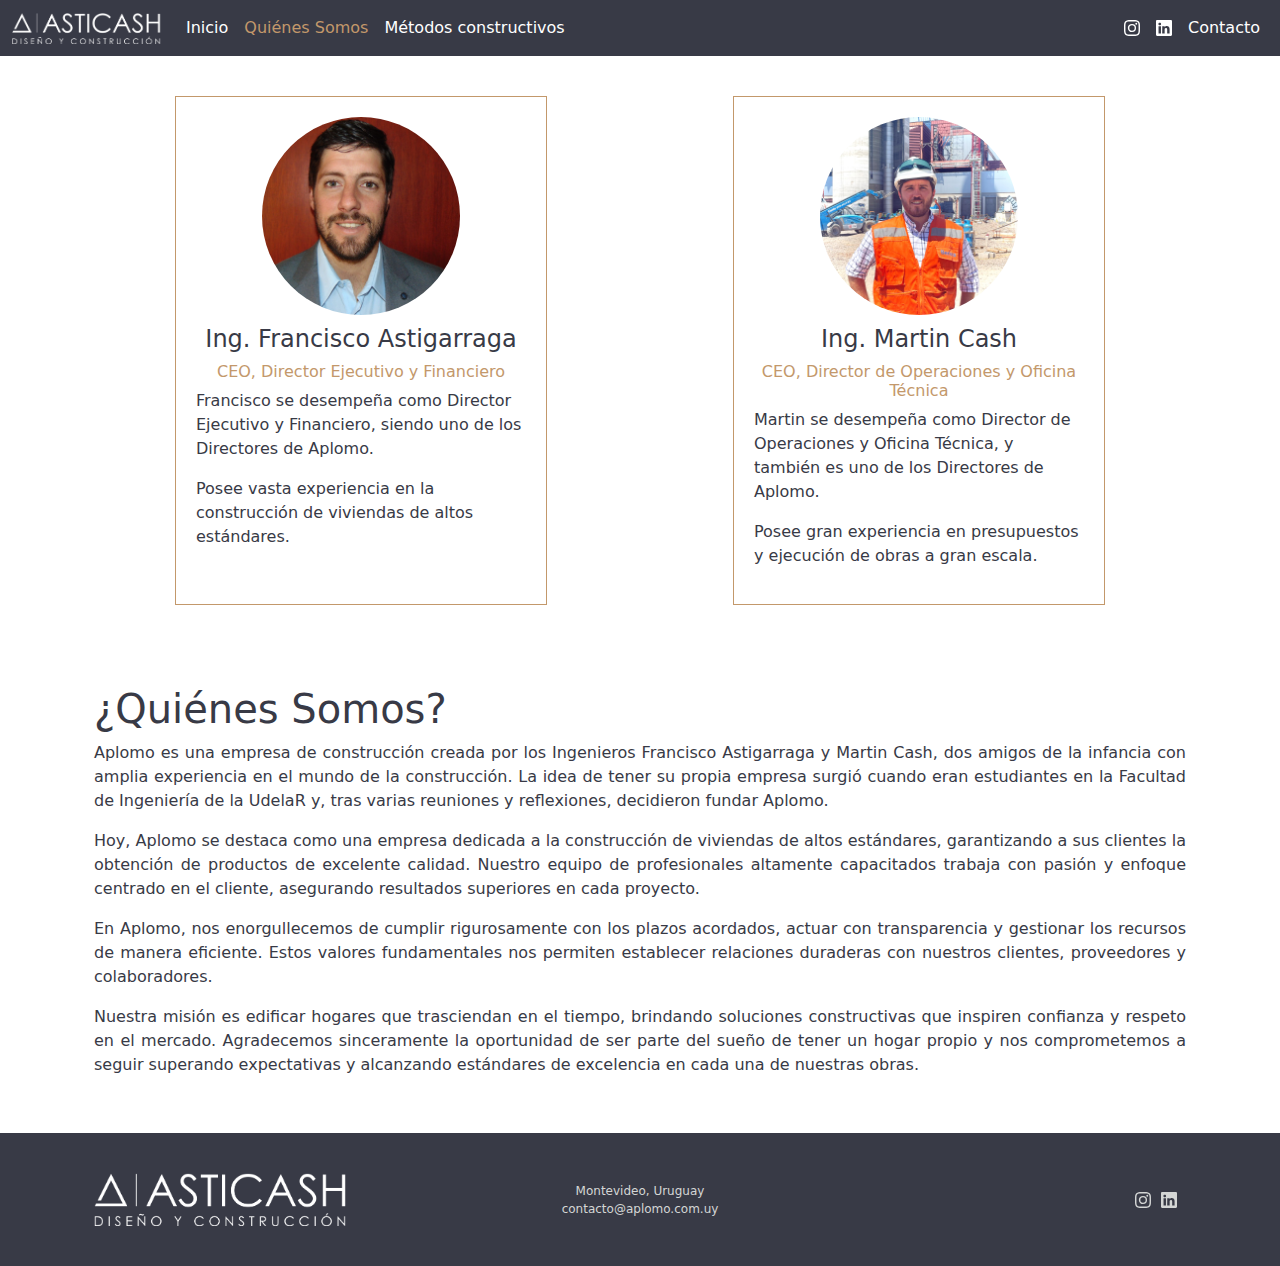
<file: web/quienes-somos.html>
<!DOCTYPE html>
<html lang="en">
<head>
    <meta charset="UTF-8">
    <meta name="viewport" content="width=device-width, initial-scale=1.0">
    <title>Aplomo - Quienes Somos</title>
    <link rel="stylesheet" href="css\bootstrap\bootstrap.min.css">
    <link rel="stylesheet" href="css\prueba-css.css">
</head>
<body>
    <nav class="navbar navbar-expand-lg bg-navbar">
        <div class="container-fluid">
          <a class="navbar-brand logo" href="#">
            <img src="logos/Asticash-white.png" alt="Logo" width="150px">
          </a>
          <button class="navbar-toggler boton-menu" type="button" data-bs-toggle="collapse" data-bs-target="#navbarNavAltMarkup" aria-controls="navbarNavAltMarkup" aria-expanded="false" aria-label="Toggle navigation">
            <span class="navbar-toggler-icon"></span>
          </button>
          <div class="collapse navbar-collapse navbar-aplomo" id="navbarNavAltMarkup">
            <div class="navbar-nav">
              <a class="nav-link" href="index.html">Inicio</a>
              <a class="nav-link active" aria-current="page" href="quienes-somos.html">Quiénes Somos</a>
              <a class="nav-link" href="metodos-constructivos.html">Métodos constructivos</a>
            </div>
          </div>
          <div class="collapse navbar-collapse" id="navbarNavAltMarkup">
            <div class="navbar-nav ms-auto">
                <a class="nav-link social ig" href="#">
                    <svg xmlns="http://www.w3.org/2000/svg" width="16" height="16" fill="currentColor" class="bi bi-instagram" viewBox="0 0 16 16">
                        <path d="M8 0C5.829 0 5.556.01 4.703.048 3.85.088 3.269.222 2.76.42a3.917 3.917 0 0 0-1.417.923A3.927 3.927 0 0 0 .42 2.76C.222 3.268.087 3.85.048 4.7.01 5.555 0 5.827 0 8.001c0 2.172.01 2.444.048 3.297.04.852.174 1.433.372 1.942.205.526.478.972.923 1.417.444.445.89.719 1.416.923.51.198 1.09.333 1.942.372C5.555 15.99 5.827 16 8 16s2.444-.01 3.298-.048c.851-.04 1.434-.174 1.943-.372a3.916 3.916 0 0 0 1.416-.923c.445-.445.718-.891.923-1.417.197-.509.332-1.09.372-1.942C15.99 10.445 16 10.173 16 8s-.01-2.445-.048-3.299c-.04-.851-.175-1.433-.372-1.941a3.926 3.926 0 0 0-.923-1.417A3.911 3.911 0 0 0 13.24.42c-.51-.198-1.092-.333-1.943-.372C10.443.01 10.172 0 7.998 0h.003zm-.717 1.442h.718c2.136 0 2.389.007 3.232.046.78.035 1.204.166 1.486.275.373.145.64.319.92.599.28.28.453.546.598.92.11.281.24.705.275 1.485.039.843.047 1.096.047 3.231s-.008 2.389-.047 3.232c-.035.78-.166 1.203-.275 1.485a2.47 2.47 0 0 1-.599.919c-.28.28-.546.453-.92.598-.28.11-.704.24-1.485.276-.843.038-1.096.047-3.232.047s-2.39-.009-3.233-.047c-.78-.036-1.203-.166-1.485-.276a2.478 2.478 0 0 1-.92-.598 2.48 2.48 0 0 1-.6-.92c-.109-.281-.24-.705-.275-1.485-.038-.843-.046-1.096-.046-3.233 0-2.136.008-2.388.046-3.231.036-.78.166-1.204.276-1.486.145-.373.319-.64.599-.92.28-.28.546-.453.92-.598.282-.11.705-.24 1.485-.276.738-.034 1.024-.044 2.515-.045v.002zm4.988 1.328a.96.96 0 1 0 0 1.92.96.96 0 0 0 0-1.92zm-4.27 1.122a4.109 4.109 0 1 0 0 8.217 4.109 4.109 0 0 0 0-8.217zm0 1.441a2.667 2.667 0 1 1 0 5.334 2.667 2.667 0 0 1 0-5.334z"/>
                    </svg>
                    <span class="d-sm-block d-md-none">Instagram</span>
                </a>
                <a class="nav-link social ln" href="#">
                    <svg xmlns="http://www.w3.org/2000/svg" width="16" height="16" fill="currentColor" class="bi bi-linkedin" viewBox="0 0 16 16">
                        <path d="M0 1.146C0 .513.526 0 1.175 0h13.65C15.474 0 16 .513 16 1.146v13.708c0 .633-.526 1.146-1.175 1.146H1.175C.526 16 0 15.487 0 14.854V1.146zm4.943 12.248V6.169H2.542v7.225h2.401zm-1.2-8.212c.837 0 1.358-.554 1.358-1.248-.015-.709-.52-1.248-1.342-1.248-.822 0-1.359.54-1.359 1.248 0 .694.521 1.248 1.327 1.248h.016zm4.908 8.212V9.359c0-.216.016-.432.08-.586.173-.431.568-.878 1.232-.878.869 0 1.216.662 1.216 1.634v3.865h2.401V9.25c0-2.22-1.184-3.252-2.764-3.252-1.274 0-1.845.7-2.165 1.193v.025h-.016a5.54 5.54 0 0 1 .016-.025V6.169h-2.4c.03.678 0 7.225 0 7.225h2.4z"/>
                    </svg>
                    <span class="d-sm-block d-md-none">Linkedin</span>
                </a>                
                <a class="nav-link" href="contacto.html">Contacto</a>
            </div>
          </div>
        </div>
    </nav>
    <div class="container-fluid quienes-somos">
      <div class="container">
        <div class="row justify-content-around">
          <div class="col-sm-12 col-md-5 col-lg-4 perfil mb-4 mb-md-0">
            <img src="img/Perfil1.jpg" alt="Ing. Francisco Astigarraga">
            <h4>Ing. Francisco Astigarraga</h4>
            <h6>CEO, Director Ejecutivo y Financiero</h6>
            <p>Francisco se desempeña como Director Ejecutivo y Financiero, siendo uno de los Directores de Aplomo.</p>
            <p>Posee vasta experiencia en la construcción de viviendas de altos estándares.</p> 
          </div>
          <div class="col-sm-12 col-md-5 col-lg-4 perfil">
            <img src="img/Perfil2.jpg" alt="Ing. Martin Cash">
            <h4>Ing. Martin Cash</h4>
            <h6>CEO, Director de Operaciones y Oficina Técnica</h6>
            <p>Martin se desempeña como Director de Operaciones y Oficina Técnica, y también es uno de los Directores de Aplomo.</p>
            <p>Posee gran experiencia en presupuestos y ejecución de obras a gran escala.</p>
          </div>
        </div>
      </div>
    </div>
    <div class="container-fluid qs-descrip">
      <div class="container">
        <div class="row">
          <div class="col-sm-12">
            <h1>¿Quiénes Somos?</h1>
              <p>Aplomo es una empresa de construcción creada por los Ingenieros Francisco Astigarraga y Martin Cash, dos amigos de la infancia con amplia experiencia en el mundo de la construcción. La idea de tener su propia empresa surgió cuando eran estudiantes en la Facultad de Ingeniería de la UdelaR y, tras varias reuniones y reflexiones, decidieron fundar Aplomo.</p>
              <p>Hoy, Aplomo se destaca como una empresa dedicada a la construcción de viviendas de altos estándares, garantizando a sus clientes la obtención de productos de excelente calidad. Nuestro equipo de profesionales altamente capacitados trabaja con pasión y enfoque centrado en el cliente, asegurando resultados superiores en cada proyecto.</p>
              <p>En Aplomo, nos enorgullecemos de cumplir rigurosamente con los plazos acordados, actuar con transparencia y gestionar los recursos de manera eficiente. Estos valores fundamentales nos permiten establecer relaciones duraderas con nuestros clientes, proveedores y colaboradores.</p>
              <p>Nuestra misión es edificar hogares que trasciendan en el tiempo, brindando soluciones constructivas que inspiren confianza y respeto en el mercado. Agradecemos sinceramente la oportunidad de ser parte del sueño de tener un hogar propio y nos comprometemos a seguir superando expectativas y alcanzando estándares de excelencia en cada una de nuestras obras.</p>
          </div>
        </div>
      </div>

    </div>
    <div class="container-fluid footer">
      <div class="container">
        <div class="row">
          <div class="col-sm-12 col-md-4 col-lg-3">
            <img src="logos/Asticash-white.png" alt="Asticash">
          </div>
          <div class="col-sm-12 col-md-4 col-lg-6 footer-info">
            <p>Montevideo, Uruguay</p>
            <a href="mailto:contacto@aplomo.com.uy">contacto@aplomo.com.uy</a>
          </div>
          <div class="col-sm-12 col-md-4 col-lg-3 footer-social">
            <div class="footer-links">
              <a class="nav-link ig" href="#">
                <svg xmlns="http://www.w3.org/2000/svg" width="16" height="16" fill="currentColor" class="bi bi-instagram" viewBox="0 0 16 16">
                    <path d="M8 0C5.829 0 5.556.01 4.703.048 3.85.088 3.269.222 2.76.42a3.917 3.917 0 0 0-1.417.923A3.927 3.927 0 0 0 .42 2.76C.222 3.268.087 3.85.048 4.7.01 5.555 0 5.827 0 8.001c0 2.172.01 2.444.048 3.297.04.852.174 1.433.372 1.942.205.526.478.972.923 1.417.444.445.89.719 1.416.923.51.198 1.09.333 1.942.372C5.555 15.99 5.827 16 8 16s2.444-.01 3.298-.048c.851-.04 1.434-.174 1.943-.372a3.916 3.916 0 0 0 1.416-.923c.445-.445.718-.891.923-1.417.197-.509.332-1.09.372-1.942C15.99 10.445 16 10.173 16 8s-.01-2.445-.048-3.299c-.04-.851-.175-1.433-.372-1.941a3.926 3.926 0 0 0-.923-1.417A3.911 3.911 0 0 0 13.24.42c-.51-.198-1.092-.333-1.943-.372C10.443.01 10.172 0 7.998 0h.003zm-.717 1.442h.718c2.136 0 2.389.007 3.232.046.78.035 1.204.166 1.486.275.373.145.64.319.92.599.28.28.453.546.598.92.11.281.24.705.275 1.485.039.843.047 1.096.047 3.231s-.008 2.389-.047 3.232c-.035.78-.166 1.203-.275 1.485a2.47 2.47 0 0 1-.599.919c-.28.28-.546.453-.92.598-.28.11-.704.24-1.485.276-.843.038-1.096.047-3.232.047s-2.39-.009-3.233-.047c-.78-.036-1.203-.166-1.485-.276a2.478 2.478 0 0 1-.92-.598 2.48 2.48 0 0 1-.6-.92c-.109-.281-.24-.705-.275-1.485-.038-.843-.046-1.096-.046-3.233 0-2.136.008-2.388.046-3.231.036-.78.166-1.204.276-1.486.145-.373.319-.64.599-.92.28-.28.546-.453.92-.598.282-.11.705-.24 1.485-.276.738-.034 1.024-.044 2.515-.045v.002zm4.988 1.328a.96.96 0 1 0 0 1.92.96.96 0 0 0 0-1.92zm-4.27 1.122a4.109 4.109 0 1 0 0 8.217 4.109 4.109 0 0 0 0-8.217zm0 1.441a2.667 2.667 0 1 1 0 5.334 2.667 2.667 0 0 1 0-5.334z"/>
                </svg>
              </a>
              <a class="nav-link ln" href="#">
                  <svg xmlns="http://www.w3.org/2000/svg" width="16" height="16" fill="currentColor" class="bi bi-linkedin" viewBox="0 0 16 16">
                      <path d="M0 1.146C0 .513.526 0 1.175 0h13.65C15.474 0 16 .513 16 1.146v13.708c0 .633-.526 1.146-1.175 1.146H1.175C.526 16 0 15.487 0 14.854V1.146zm4.943 12.248V6.169H2.542v7.225h2.401zm-1.2-8.212c.837 0 1.358-.554 1.358-1.248-.015-.709-.52-1.248-1.342-1.248-.822 0-1.359.54-1.359 1.248 0 .694.521 1.248 1.327 1.248h.016zm4.908 8.212V9.359c0-.216.016-.432.08-.586.173-.431.568-.878 1.232-.878.869 0 1.216.662 1.216 1.634v3.865h2.401V9.25c0-2.22-1.184-3.252-2.764-3.252-1.274 0-1.845.7-2.165 1.193v.025h-.016a5.54 5.54 0 0 1 .016-.025V6.169h-2.4c.03.678 0 7.225 0 7.225h2.4z"/>
                  </svg>
              </a>  
            </div>
          </div>
        </div>
      </div>
    </div>
<script src="https://cdn.jsdelivr.net/npm/bootstrap@5.3.0/dist/js/bootstrap.bundle.min.js" integrity="sha384-geWF76RCwLtnZ8qwWowPQNguL3RmwHVBC9FhGdlKrxdiJJigb/j/68SIy3Te4Bkz" crossorigin="anonymous"></script>
</body>
</html>
</file>
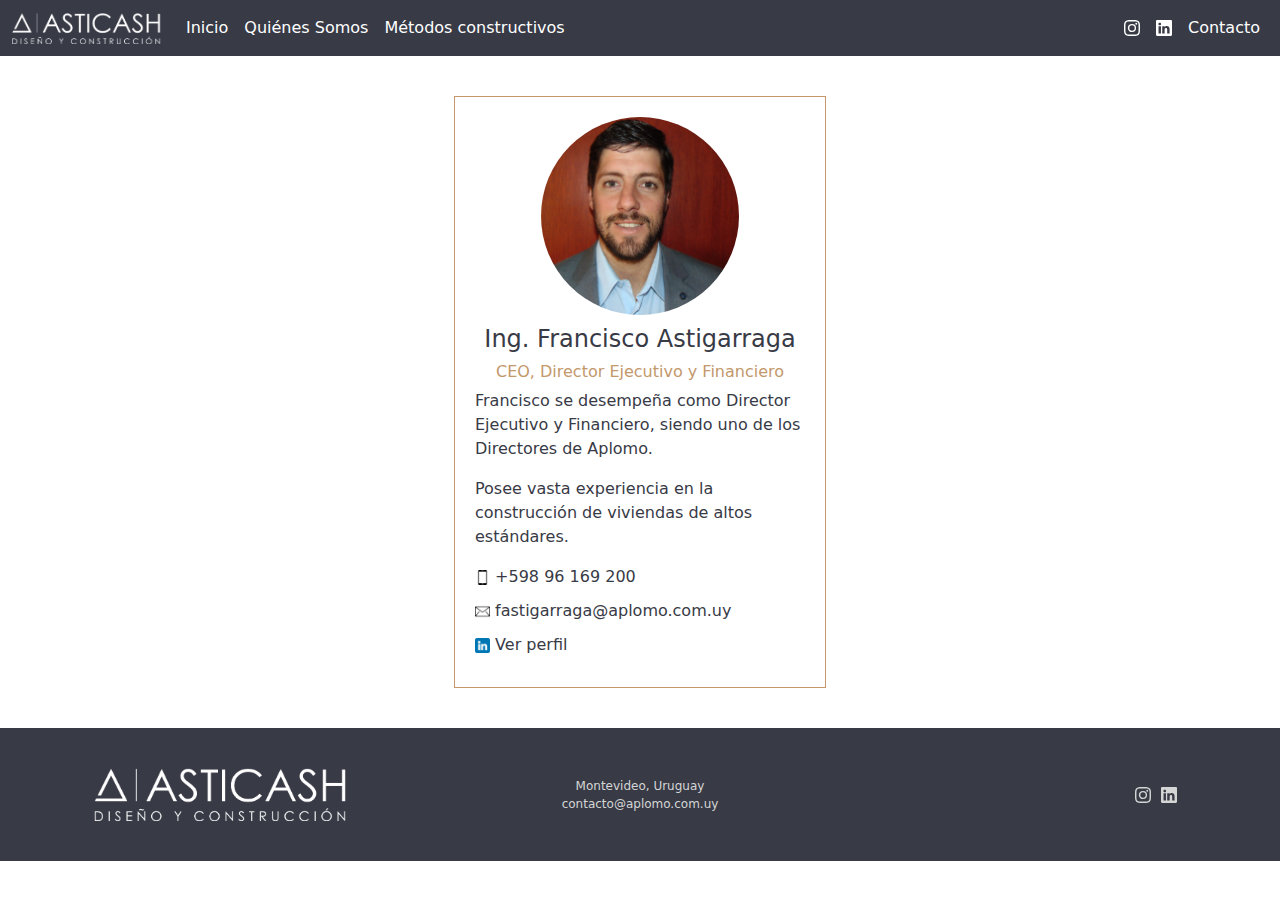
<file: web/vcard-francisco.html>
<!DOCTYPE html>
<html lang="en">
<head>
    <meta charset="UTF-8">
    <meta name="viewport" content="width=device-width, initial-scale=1.0">
    <title>Aplomo - Francisco Astigarraga</title>
    <link rel="stylesheet" href="css\bootstrap\bootstrap.min.css">
    <link rel="stylesheet" href="css\prueba-css.css">
</head>
<body>
    <nav class="navbar navbar-expand-lg bg-navbar">
        <div class="container-fluid">
          <a class="navbar-brand logo" href="#">
            <img src="logos/Asticash-white.png" alt="Logo" width="150px">
          </a>
          <button class="navbar-toggler boton-menu" type="button" data-bs-toggle="collapse" data-bs-target="#navbarNavAltMarkup" aria-controls="navbarNavAltMarkup" aria-expanded="false" aria-label="Toggle navigation">
            <span class="navbar-toggler-icon"></span>
          </button>
          <div class="collapse navbar-collapse navbar-aplomo" id="navbarNavAltMarkup">
            <div class="navbar-nav">
              <a class="nav-link" href="index.html">Inicio</a>
              <a class="nav-link" aria-current="page" href="quienes-somos.html">Quiénes Somos</a>
              <a class="nav-link" href="metodos-constructivos.html">Métodos constructivos</a>
            </div>
          </div>
          <div class="collapse navbar-collapse" id="navbarNavAltMarkup">
            <div class="navbar-nav ms-auto">
                <a class="nav-link social ig" href="#">
                    <svg xmlns="http://www.w3.org/2000/svg" width="16" height="16" fill="currentColor" class="bi bi-instagram" viewBox="0 0 16 16">
                        <path d="M8 0C5.829 0 5.556.01 4.703.048 3.85.088 3.269.222 2.76.42a3.917 3.917 0 0 0-1.417.923A3.927 3.927 0 0 0 .42 2.76C.222 3.268.087 3.85.048 4.7.01 5.555 0 5.827 0 8.001c0 2.172.01 2.444.048 3.297.04.852.174 1.433.372 1.942.205.526.478.972.923 1.417.444.445.89.719 1.416.923.51.198 1.09.333 1.942.372C5.555 15.99 5.827 16 8 16s2.444-.01 3.298-.048c.851-.04 1.434-.174 1.943-.372a3.916 3.916 0 0 0 1.416-.923c.445-.445.718-.891.923-1.417.197-.509.332-1.09.372-1.942C15.99 10.445 16 10.173 16 8s-.01-2.445-.048-3.299c-.04-.851-.175-1.433-.372-1.941a3.926 3.926 0 0 0-.923-1.417A3.911 3.911 0 0 0 13.24.42c-.51-.198-1.092-.333-1.943-.372C10.443.01 10.172 0 7.998 0h.003zm-.717 1.442h.718c2.136 0 2.389.007 3.232.046.78.035 1.204.166 1.486.275.373.145.64.319.92.599.28.28.453.546.598.92.11.281.24.705.275 1.485.039.843.047 1.096.047 3.231s-.008 2.389-.047 3.232c-.035.78-.166 1.203-.275 1.485a2.47 2.47 0 0 1-.599.919c-.28.28-.546.453-.92.598-.28.11-.704.24-1.485.276-.843.038-1.096.047-3.232.047s-2.39-.009-3.233-.047c-.78-.036-1.203-.166-1.485-.276a2.478 2.478 0 0 1-.92-.598 2.48 2.48 0 0 1-.6-.92c-.109-.281-.24-.705-.275-1.485-.038-.843-.046-1.096-.046-3.233 0-2.136.008-2.388.046-3.231.036-.78.166-1.204.276-1.486.145-.373.319-.64.599-.92.28-.28.546-.453.92-.598.282-.11.705-.24 1.485-.276.738-.034 1.024-.044 2.515-.045v.002zm4.988 1.328a.96.96 0 1 0 0 1.92.96.96 0 0 0 0-1.92zm-4.27 1.122a4.109 4.109 0 1 0 0 8.217 4.109 4.109 0 0 0 0-8.217zm0 1.441a2.667 2.667 0 1 1 0 5.334 2.667 2.667 0 0 1 0-5.334z"/>
                    </svg>
                    <span class="d-sm-block d-md-none">Instagram</span>
                </a>
                <a class="nav-link social ln" href="#">
                    <svg xmlns="http://www.w3.org/2000/svg" width="16" height="16" fill="currentColor" class="bi bi-linkedin" viewBox="0 0 16 16">
                        <path d="M0 1.146C0 .513.526 0 1.175 0h13.65C15.474 0 16 .513 16 1.146v13.708c0 .633-.526 1.146-1.175 1.146H1.175C.526 16 0 15.487 0 14.854V1.146zm4.943 12.248V6.169H2.542v7.225h2.401zm-1.2-8.212c.837 0 1.358-.554 1.358-1.248-.015-.709-.52-1.248-1.342-1.248-.822 0-1.359.54-1.359 1.248 0 .694.521 1.248 1.327 1.248h.016zm4.908 8.212V9.359c0-.216.016-.432.08-.586.173-.431.568-.878 1.232-.878.869 0 1.216.662 1.216 1.634v3.865h2.401V9.25c0-2.22-1.184-3.252-2.764-3.252-1.274 0-1.845.7-2.165 1.193v.025h-.016a5.54 5.54 0 0 1 .016-.025V6.169h-2.4c.03.678 0 7.225 0 7.225h2.4z"/>
                    </svg>
                    <span class="d-sm-block d-md-none">Linkedin</span>
                </a>                
                <a class="nav-link" href="contacto.html">Contacto</a>
            </div>
          </div>
        </div>
    </nav>
    <div class="container-fluid quienes-somos">
      <div class="container">
        <div class="row justify-content-around">
          <div class="col-sm-12 col-md-5 col-lg-4 perfil mb-4 mb-md-0">
            <img src="img/Perfil1.jpg" alt="Ing. Francisco Astigarraga">
            <h4>Ing. Francisco Astigarraga</h4>
            <h6>CEO, Director Ejecutivo y Financiero</h6>
            <p>Francisco se desempeña como Director Ejecutivo y Financiero, siendo uno de los Directores de Aplomo.</p>
            <p>Posee vasta experiencia en la construcción de viviendas de altos estándares.</p> 
            <div class="contact-vcard">
              <div>
                <img src="img/phone.png" alt="Celular">
                <p>+598 96 169 200</p>
              </div>
              <div>
                <img src="img/mail.png" alt="Correo">
                <a href="mailto:fastigarraga@aplomo.com.uy">fastigarraga@aplomo.com.uy</a>
              </div>
              <div>
                <img src="img/linkedin.png" alt="Linkedin">
                <a href="https://www.linkedin.com/in/francisco-astigarraga-03bb24b5">Ver perfil</a>
              </div>
            </div>
          </div>
        </div>
      </div>
    </div>
    <div class="container-fluid footer">
      <div class="container">
        <div class="row">
          <div class="col-sm-12 col-md-4 col-lg-3">
            <img src="logos/Asticash-white.png" alt="Asticash">
          </div>
          <div class="col-sm-12 col-md-4 col-lg-6 footer-info">
            <p>Montevideo, Uruguay</p>
            <a href="mailto:contacto@aplomo.com.uy">contacto@aplomo.com.uy</a>
          </div>
          <div class="col-sm-12 col-md-4 col-lg-3 footer-social">
            <div class="footer-links">
              <a class="nav-link ig" href="#">
                <svg xmlns="http://www.w3.org/2000/svg" width="16" height="16" fill="currentColor" class="bi bi-instagram" viewBox="0 0 16 16">
                    <path d="M8 0C5.829 0 5.556.01 4.703.048 3.85.088 3.269.222 2.76.42a3.917 3.917 0 0 0-1.417.923A3.927 3.927 0 0 0 .42 2.76C.222 3.268.087 3.85.048 4.7.01 5.555 0 5.827 0 8.001c0 2.172.01 2.444.048 3.297.04.852.174 1.433.372 1.942.205.526.478.972.923 1.417.444.445.89.719 1.416.923.51.198 1.09.333 1.942.372C5.555 15.99 5.827 16 8 16s2.444-.01 3.298-.048c.851-.04 1.434-.174 1.943-.372a3.916 3.916 0 0 0 1.416-.923c.445-.445.718-.891.923-1.417.197-.509.332-1.09.372-1.942C15.99 10.445 16 10.173 16 8s-.01-2.445-.048-3.299c-.04-.851-.175-1.433-.372-1.941a3.926 3.926 0 0 0-.923-1.417A3.911 3.911 0 0 0 13.24.42c-.51-.198-1.092-.333-1.943-.372C10.443.01 10.172 0 7.998 0h.003zm-.717 1.442h.718c2.136 0 2.389.007 3.232.046.78.035 1.204.166 1.486.275.373.145.64.319.92.599.28.28.453.546.598.92.11.281.24.705.275 1.485.039.843.047 1.096.047 3.231s-.008 2.389-.047 3.232c-.035.78-.166 1.203-.275 1.485a2.47 2.47 0 0 1-.599.919c-.28.28-.546.453-.92.598-.28.11-.704.24-1.485.276-.843.038-1.096.047-3.232.047s-2.39-.009-3.233-.047c-.78-.036-1.203-.166-1.485-.276a2.478 2.478 0 0 1-.92-.598 2.48 2.48 0 0 1-.6-.92c-.109-.281-.24-.705-.275-1.485-.038-.843-.046-1.096-.046-3.233 0-2.136.008-2.388.046-3.231.036-.78.166-1.204.276-1.486.145-.373.319-.64.599-.92.28-.28.546-.453.92-.598.282-.11.705-.24 1.485-.276.738-.034 1.024-.044 2.515-.045v.002zm4.988 1.328a.96.96 0 1 0 0 1.92.96.96 0 0 0 0-1.92zm-4.27 1.122a4.109 4.109 0 1 0 0 8.217 4.109 4.109 0 0 0 0-8.217zm0 1.441a2.667 2.667 0 1 1 0 5.334 2.667 2.667 0 0 1 0-5.334z"/>
                </svg>
              </a>
              <a class="nav-link ln" href="#">
                  <svg xmlns="http://www.w3.org/2000/svg" width="16" height="16" fill="currentColor" class="bi bi-linkedin" viewBox="0 0 16 16">
                      <path d="M0 1.146C0 .513.526 0 1.175 0h13.65C15.474 0 16 .513 16 1.146v13.708c0 .633-.526 1.146-1.175 1.146H1.175C.526 16 0 15.487 0 14.854V1.146zm4.943 12.248V6.169H2.542v7.225h2.401zm-1.2-8.212c.837 0 1.358-.554 1.358-1.248-.015-.709-.52-1.248-1.342-1.248-.822 0-1.359.54-1.359 1.248 0 .694.521 1.248 1.327 1.248h.016zm4.908 8.212V9.359c0-.216.016-.432.08-.586.173-.431.568-.878 1.232-.878.869 0 1.216.662 1.216 1.634v3.865h2.401V9.25c0-2.22-1.184-3.252-2.764-3.252-1.274 0-1.845.7-2.165 1.193v.025h-.016a5.54 5.54 0 0 1 .016-.025V6.169h-2.4c.03.678 0 7.225 0 7.225h2.4z"/>
                  </svg>
              </a>  
            </div>
          </div>
        </div>
      </div>
    </div>
<script src="https://cdn.jsdelivr.net/npm/bootstrap@5.3.0/dist/js/bootstrap.bundle.min.js" integrity="sha384-geWF76RCwLtnZ8qwWowPQNguL3RmwHVBC9FhGdlKrxdiJJigb/j/68SIy3Te4Bkz" crossorigin="anonymous"></script>
</body>
</html>
</file>
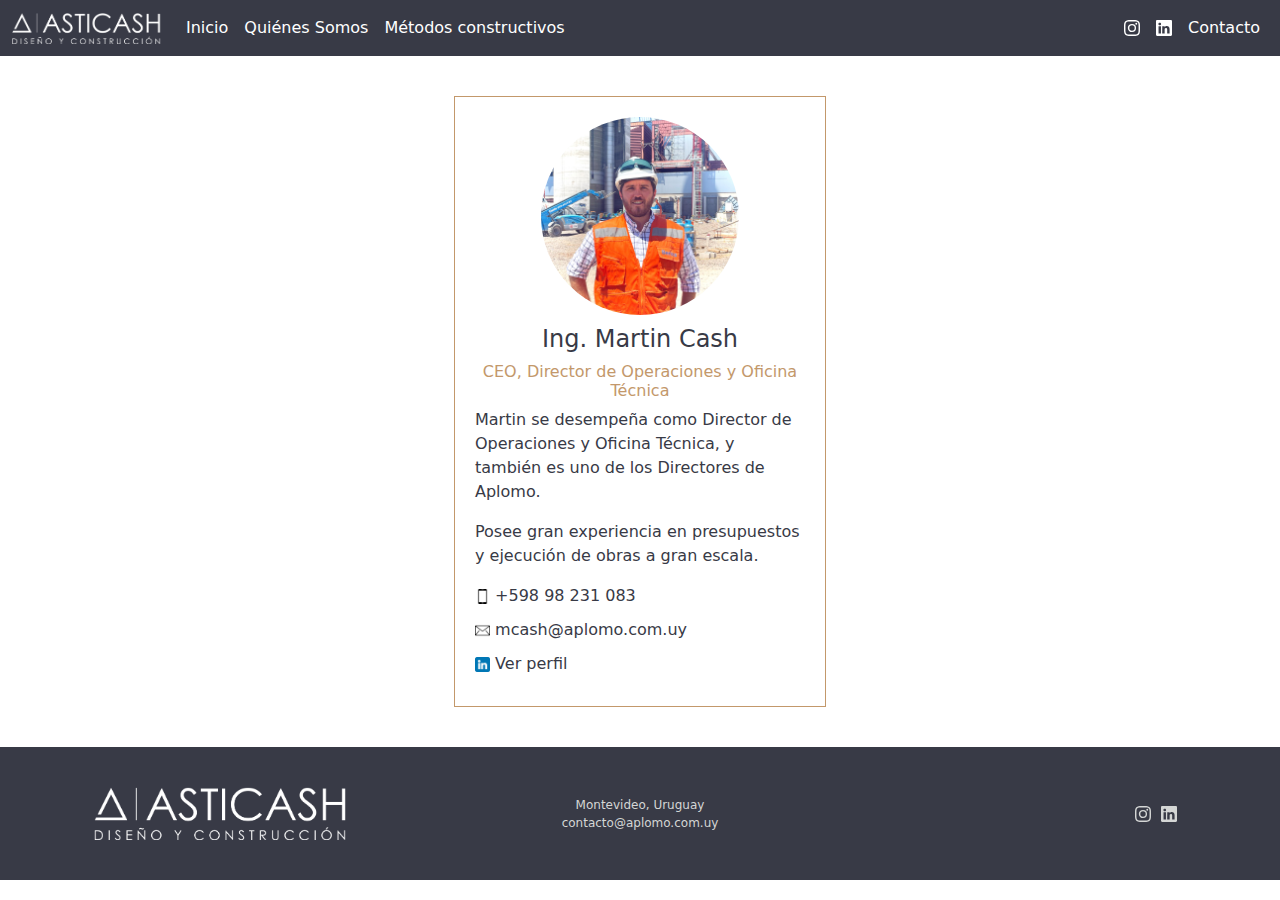
<file: web/vcard-martin.html>
<!DOCTYPE html>
<html lang="en">
<head>
    <meta charset="UTF-8">
    <meta name="viewport" content="width=device-width, initial-scale=1.0">
    <title>Aplomo - Martin Cash</title>
    <link rel="stylesheet" href="css\bootstrap\bootstrap.min.css">
    <link rel="stylesheet" href="css\prueba-css.css">
</head>
<body>
    <nav class="navbar navbar-expand-lg bg-navbar">
        <div class="container-fluid">
          <a class="navbar-brand logo" href="#">
            <img src="logos/Asticash-white.png" alt="Logo" width="150px">
          </a>
          <button class="navbar-toggler boton-menu" type="button" data-bs-toggle="collapse" data-bs-target="#navbarNavAltMarkup" aria-controls="navbarNavAltMarkup" aria-expanded="false" aria-label="Toggle navigation">
            <span class="navbar-toggler-icon"></span>
          </button>
          <div class="collapse navbar-collapse navbar-aplomo" id="navbarNavAltMarkup">
            <div class="navbar-nav">
              <a class="nav-link" href="index.html">Inicio</a>
              <a class="nav-link" aria-current="page" href="quienes-somos.html">Quiénes Somos</a>
              <a class="nav-link" href="metodos-constructivos.html">Métodos constructivos</a>
            </div>
          </div>
          <div class="collapse navbar-collapse" id="navbarNavAltMarkup">
            <div class="navbar-nav ms-auto">
                <a class="nav-link social ig" href="#">
                    <svg xmlns="http://www.w3.org/2000/svg" width="16" height="16" fill="currentColor" class="bi bi-instagram" viewBox="0 0 16 16">
                        <path d="M8 0C5.829 0 5.556.01 4.703.048 3.85.088 3.269.222 2.76.42a3.917 3.917 0 0 0-1.417.923A3.927 3.927 0 0 0 .42 2.76C.222 3.268.087 3.85.048 4.7.01 5.555 0 5.827 0 8.001c0 2.172.01 2.444.048 3.297.04.852.174 1.433.372 1.942.205.526.478.972.923 1.417.444.445.89.719 1.416.923.51.198 1.09.333 1.942.372C5.555 15.99 5.827 16 8 16s2.444-.01 3.298-.048c.851-.04 1.434-.174 1.943-.372a3.916 3.916 0 0 0 1.416-.923c.445-.445.718-.891.923-1.417.197-.509.332-1.09.372-1.942C15.99 10.445 16 10.173 16 8s-.01-2.445-.048-3.299c-.04-.851-.175-1.433-.372-1.941a3.926 3.926 0 0 0-.923-1.417A3.911 3.911 0 0 0 13.24.42c-.51-.198-1.092-.333-1.943-.372C10.443.01 10.172 0 7.998 0h.003zm-.717 1.442h.718c2.136 0 2.389.007 3.232.046.78.035 1.204.166 1.486.275.373.145.64.319.92.599.28.28.453.546.598.92.11.281.24.705.275 1.485.039.843.047 1.096.047 3.231s-.008 2.389-.047 3.232c-.035.78-.166 1.203-.275 1.485a2.47 2.47 0 0 1-.599.919c-.28.28-.546.453-.92.598-.28.11-.704.24-1.485.276-.843.038-1.096.047-3.232.047s-2.39-.009-3.233-.047c-.78-.036-1.203-.166-1.485-.276a2.478 2.478 0 0 1-.92-.598 2.48 2.48 0 0 1-.6-.92c-.109-.281-.24-.705-.275-1.485-.038-.843-.046-1.096-.046-3.233 0-2.136.008-2.388.046-3.231.036-.78.166-1.204.276-1.486.145-.373.319-.64.599-.92.28-.28.546-.453.92-.598.282-.11.705-.24 1.485-.276.738-.034 1.024-.044 2.515-.045v.002zm4.988 1.328a.96.96 0 1 0 0 1.92.96.96 0 0 0 0-1.92zm-4.27 1.122a4.109 4.109 0 1 0 0 8.217 4.109 4.109 0 0 0 0-8.217zm0 1.441a2.667 2.667 0 1 1 0 5.334 2.667 2.667 0 0 1 0-5.334z"/>
                    </svg>
                    <span class="d-sm-block d-md-none">Instagram</span>
                </a>
                <a class="nav-link social ln" href="#">
                    <svg xmlns="http://www.w3.org/2000/svg" width="16" height="16" fill="currentColor" class="bi bi-linkedin" viewBox="0 0 16 16">
                        <path d="M0 1.146C0 .513.526 0 1.175 0h13.65C15.474 0 16 .513 16 1.146v13.708c0 .633-.526 1.146-1.175 1.146H1.175C.526 16 0 15.487 0 14.854V1.146zm4.943 12.248V6.169H2.542v7.225h2.401zm-1.2-8.212c.837 0 1.358-.554 1.358-1.248-.015-.709-.52-1.248-1.342-1.248-.822 0-1.359.54-1.359 1.248 0 .694.521 1.248 1.327 1.248h.016zm4.908 8.212V9.359c0-.216.016-.432.08-.586.173-.431.568-.878 1.232-.878.869 0 1.216.662 1.216 1.634v3.865h2.401V9.25c0-2.22-1.184-3.252-2.764-3.252-1.274 0-1.845.7-2.165 1.193v.025h-.016a5.54 5.54 0 0 1 .016-.025V6.169h-2.4c.03.678 0 7.225 0 7.225h2.4z"/>
                    </svg>
                    <span class="d-sm-block d-md-none">Linkedin</span>
                </a>                
                <a class="nav-link" href="contacto.html">Contacto</a>
            </div>
          </div>
        </div>
    </nav>
    <div class="container-fluid quienes-somos">
      <div class="container">
        <div class="row justify-content-around">
          <div class="col-sm-12 col-md-5 col-lg-4 perfil mb-4 mb-md-0">
            <img src="img/Perfil2.jpg" alt="Ing. Martin Cash">
            <h4>Ing. Martin Cash</h4>
            <h6>CEO, Director de Operaciones y Oficina Técnica</h6>
            <p>Martin se desempeña como Director de Operaciones y Oficina Técnica, y también es uno de los Directores de Aplomo.</p>
            <p>Posee gran experiencia en presupuestos y ejecución de obras a gran escala.</p>
            <div class="contact-vcard">
              <div>
                <img src="img/phone.png" alt="Celular">
                <p>+598 98 231 083</p>
              </div>
              <div>
                <img src="img/mail.png" alt="Correo">
                <a href="mailto:mcash@aplomo.com.uy">mcash@aplomo.com.uy</a>
              </div>
              <div>
                <img src="img/linkedin.png" alt="Linkedin">
                <a href="https://www.linkedin.com/in/martín-cash-bigio-235696172">Ver perfil</a>
              </div>
            </div>
          </div>
        </div>
      </div>
    </div>
    <div class="container-fluid footer">
      <div class="container">
        <div class="row">
          <div class="col-sm-12 col-md-4 col-lg-3">
            <img src="logos/Asticash-white.png" alt="Asticash">
          </div>
          <div class="col-sm-12 col-md-4 col-lg-6 footer-info">
            <p>Montevideo, Uruguay</p>
            <a href="mailto:contacto@aplomo.com.uy">contacto@aplomo.com.uy</a>
          </div>
          <div class="col-sm-12 col-md-4 col-lg-3 footer-social">
            <div class="footer-links">
              <a class="nav-link ig" href="#">
                <svg xmlns="http://www.w3.org/2000/svg" width="16" height="16" fill="currentColor" class="bi bi-instagram" viewBox="0 0 16 16">
                    <path d="M8 0C5.829 0 5.556.01 4.703.048 3.85.088 3.269.222 2.76.42a3.917 3.917 0 0 0-1.417.923A3.927 3.927 0 0 0 .42 2.76C.222 3.268.087 3.85.048 4.7.01 5.555 0 5.827 0 8.001c0 2.172.01 2.444.048 3.297.04.852.174 1.433.372 1.942.205.526.478.972.923 1.417.444.445.89.719 1.416.923.51.198 1.09.333 1.942.372C5.555 15.99 5.827 16 8 16s2.444-.01 3.298-.048c.851-.04 1.434-.174 1.943-.372a3.916 3.916 0 0 0 1.416-.923c.445-.445.718-.891.923-1.417.197-.509.332-1.09.372-1.942C15.99 10.445 16 10.173 16 8s-.01-2.445-.048-3.299c-.04-.851-.175-1.433-.372-1.941a3.926 3.926 0 0 0-.923-1.417A3.911 3.911 0 0 0 13.24.42c-.51-.198-1.092-.333-1.943-.372C10.443.01 10.172 0 7.998 0h.003zm-.717 1.442h.718c2.136 0 2.389.007 3.232.046.78.035 1.204.166 1.486.275.373.145.64.319.92.599.28.28.453.546.598.92.11.281.24.705.275 1.485.039.843.047 1.096.047 3.231s-.008 2.389-.047 3.232c-.035.78-.166 1.203-.275 1.485a2.47 2.47 0 0 1-.599.919c-.28.28-.546.453-.92.598-.28.11-.704.24-1.485.276-.843.038-1.096.047-3.232.047s-2.39-.009-3.233-.047c-.78-.036-1.203-.166-1.485-.276a2.478 2.478 0 0 1-.92-.598 2.48 2.48 0 0 1-.6-.92c-.109-.281-.24-.705-.275-1.485-.038-.843-.046-1.096-.046-3.233 0-2.136.008-2.388.046-3.231.036-.78.166-1.204.276-1.486.145-.373.319-.64.599-.92.28-.28.546-.453.92-.598.282-.11.705-.24 1.485-.276.738-.034 1.024-.044 2.515-.045v.002zm4.988 1.328a.96.96 0 1 0 0 1.92.96.96 0 0 0 0-1.92zm-4.27 1.122a4.109 4.109 0 1 0 0 8.217 4.109 4.109 0 0 0 0-8.217zm0 1.441a2.667 2.667 0 1 1 0 5.334 2.667 2.667 0 0 1 0-5.334z"/>
                </svg>
              </a>
              <a class="nav-link ln" href="#">
                  <svg xmlns="http://www.w3.org/2000/svg" width="16" height="16" fill="currentColor" class="bi bi-linkedin" viewBox="0 0 16 16">
                      <path d="M0 1.146C0 .513.526 0 1.175 0h13.65C15.474 0 16 .513 16 1.146v13.708c0 .633-.526 1.146-1.175 1.146H1.175C.526 16 0 15.487 0 14.854V1.146zm4.943 12.248V6.169H2.542v7.225h2.401zm-1.2-8.212c.837 0 1.358-.554 1.358-1.248-.015-.709-.52-1.248-1.342-1.248-.822 0-1.359.54-1.359 1.248 0 .694.521 1.248 1.327 1.248h.016zm4.908 8.212V9.359c0-.216.016-.432.08-.586.173-.431.568-.878 1.232-.878.869 0 1.216.662 1.216 1.634v3.865h2.401V9.25c0-2.22-1.184-3.252-2.764-3.252-1.274 0-1.845.7-2.165 1.193v.025h-.016a5.54 5.54 0 0 1 .016-.025V6.169h-2.4c.03.678 0 7.225 0 7.225h2.4z"/>
                  </svg>
              </a>  
            </div>
          </div>
        </div>
      </div>
    </div>
<script src="https://cdn.jsdelivr.net/npm/bootstrap@5.3.0/dist/js/bootstrap.bundle.min.js" integrity="sha384-geWF76RCwLtnZ8qwWowPQNguL3RmwHVBC9FhGdlKrxdiJJigb/j/68SIy3Te4Bkz" crossorigin="anonymous"></script>
</body>
</html>
</file>
